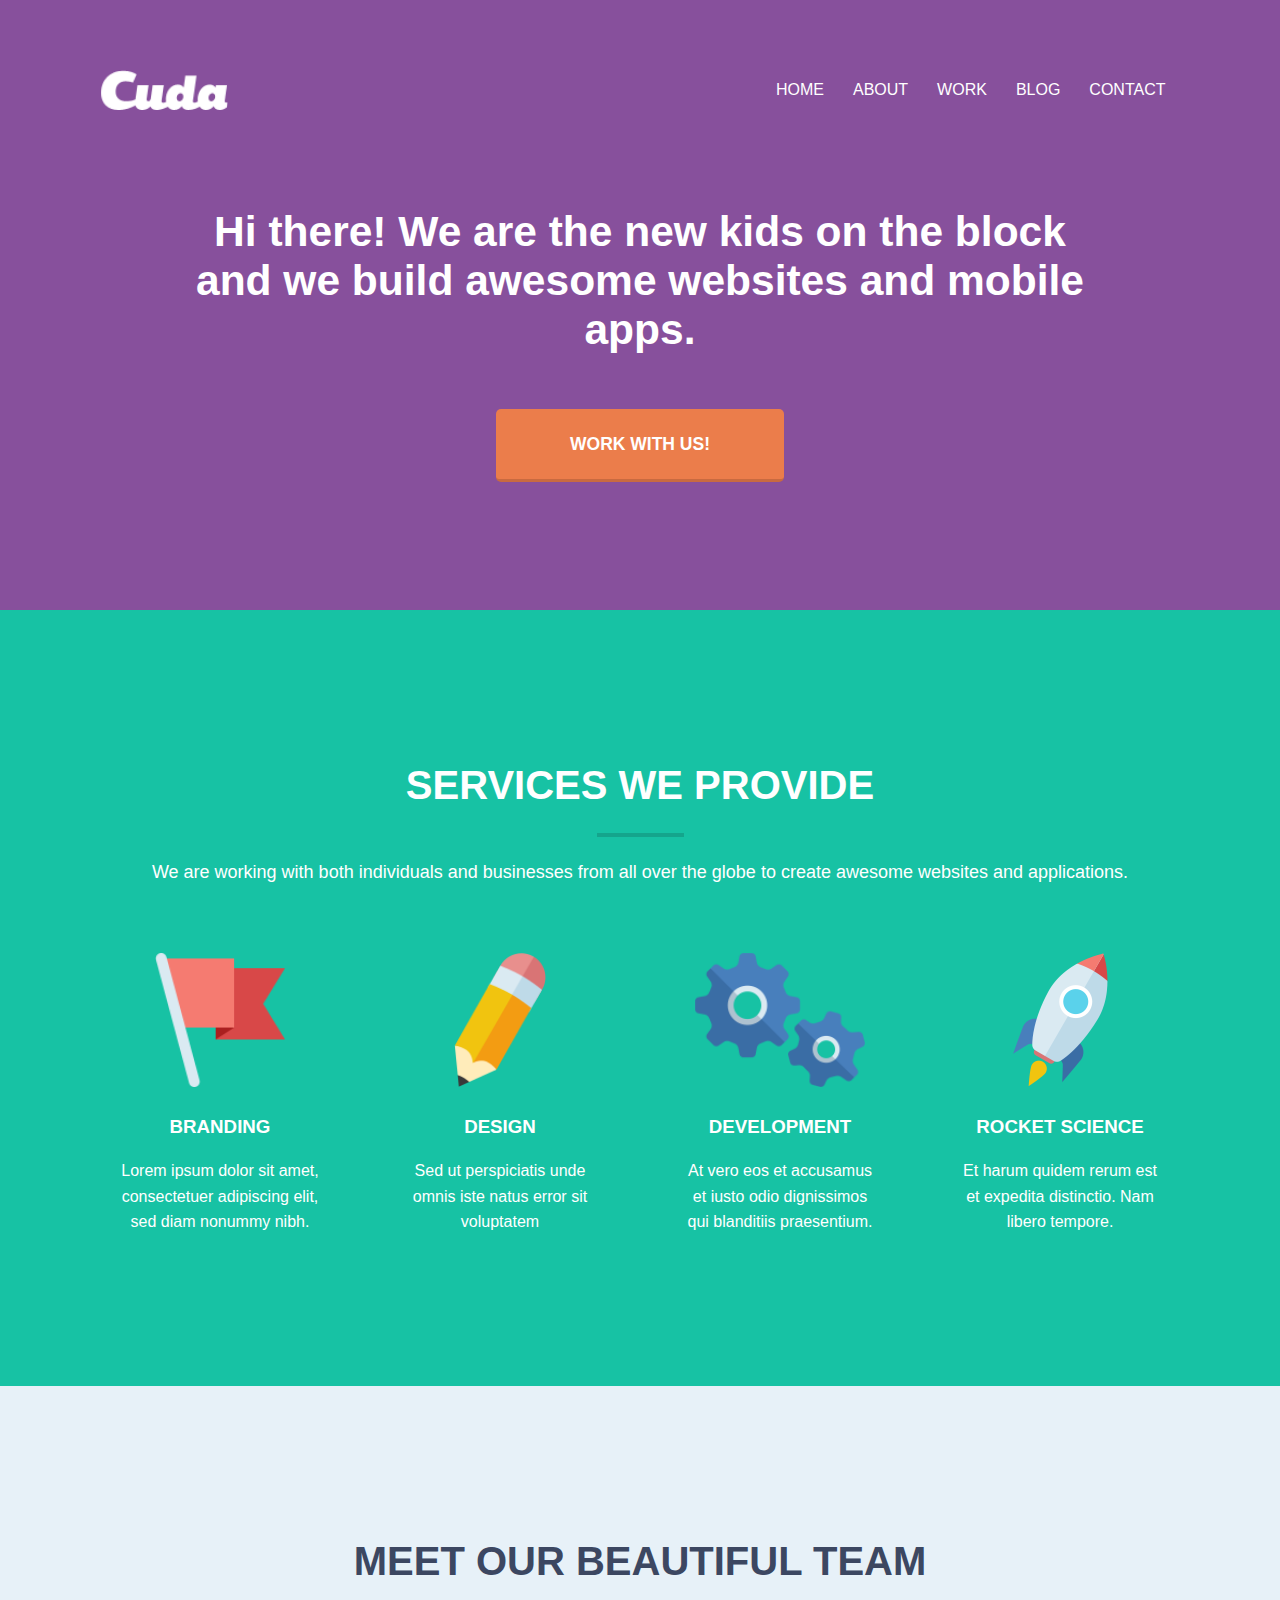
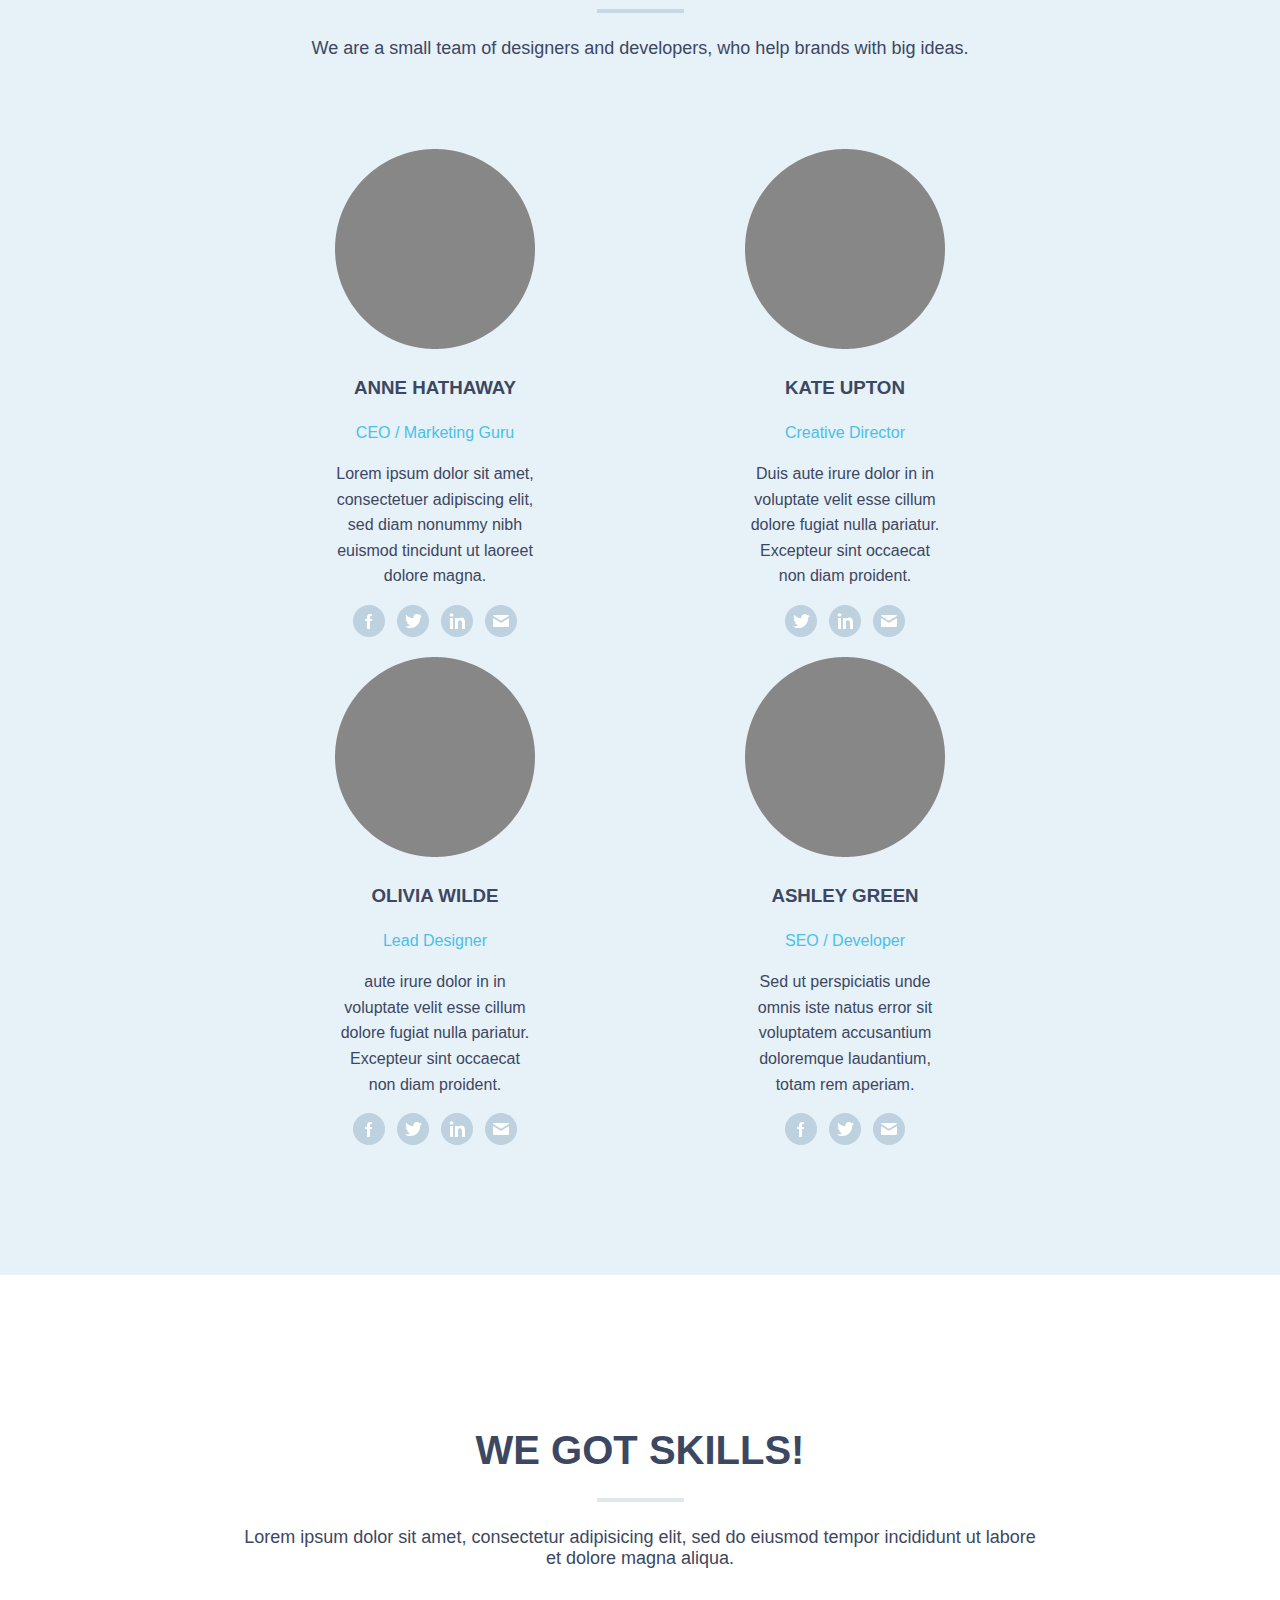
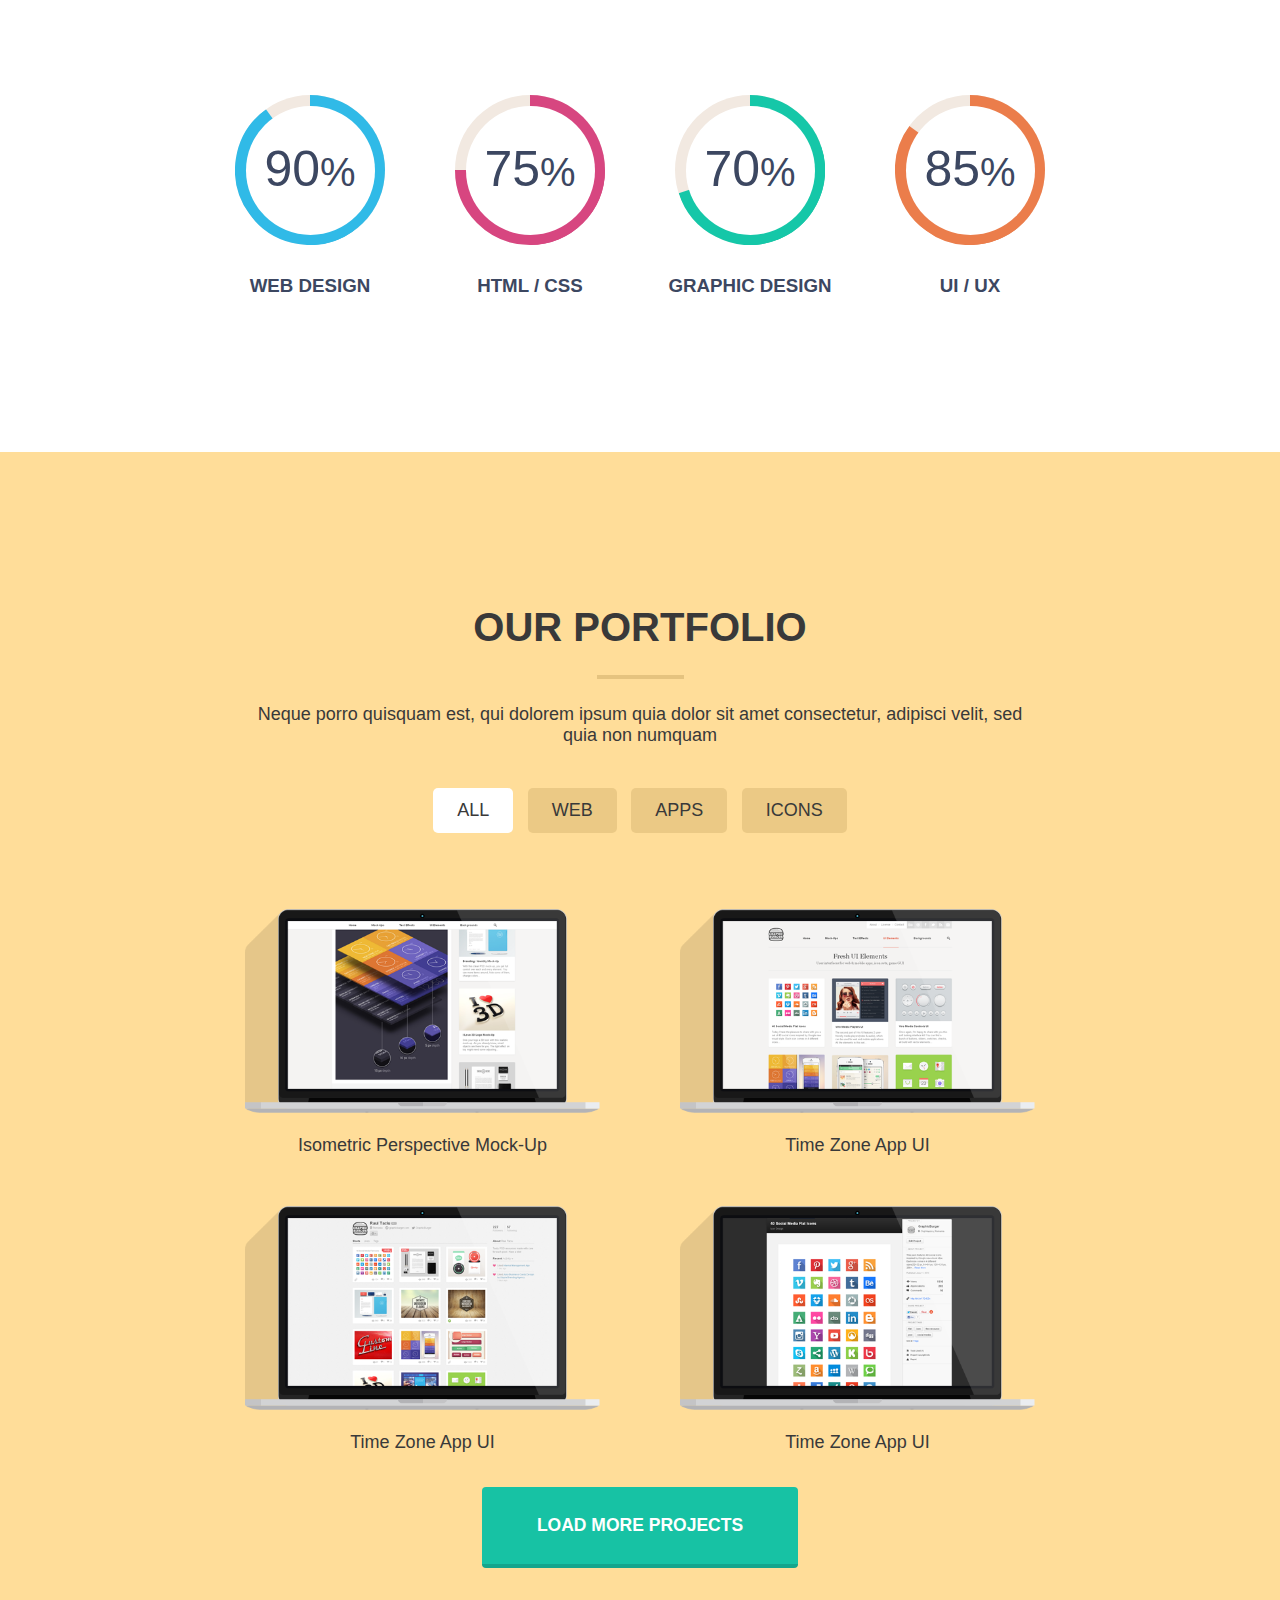
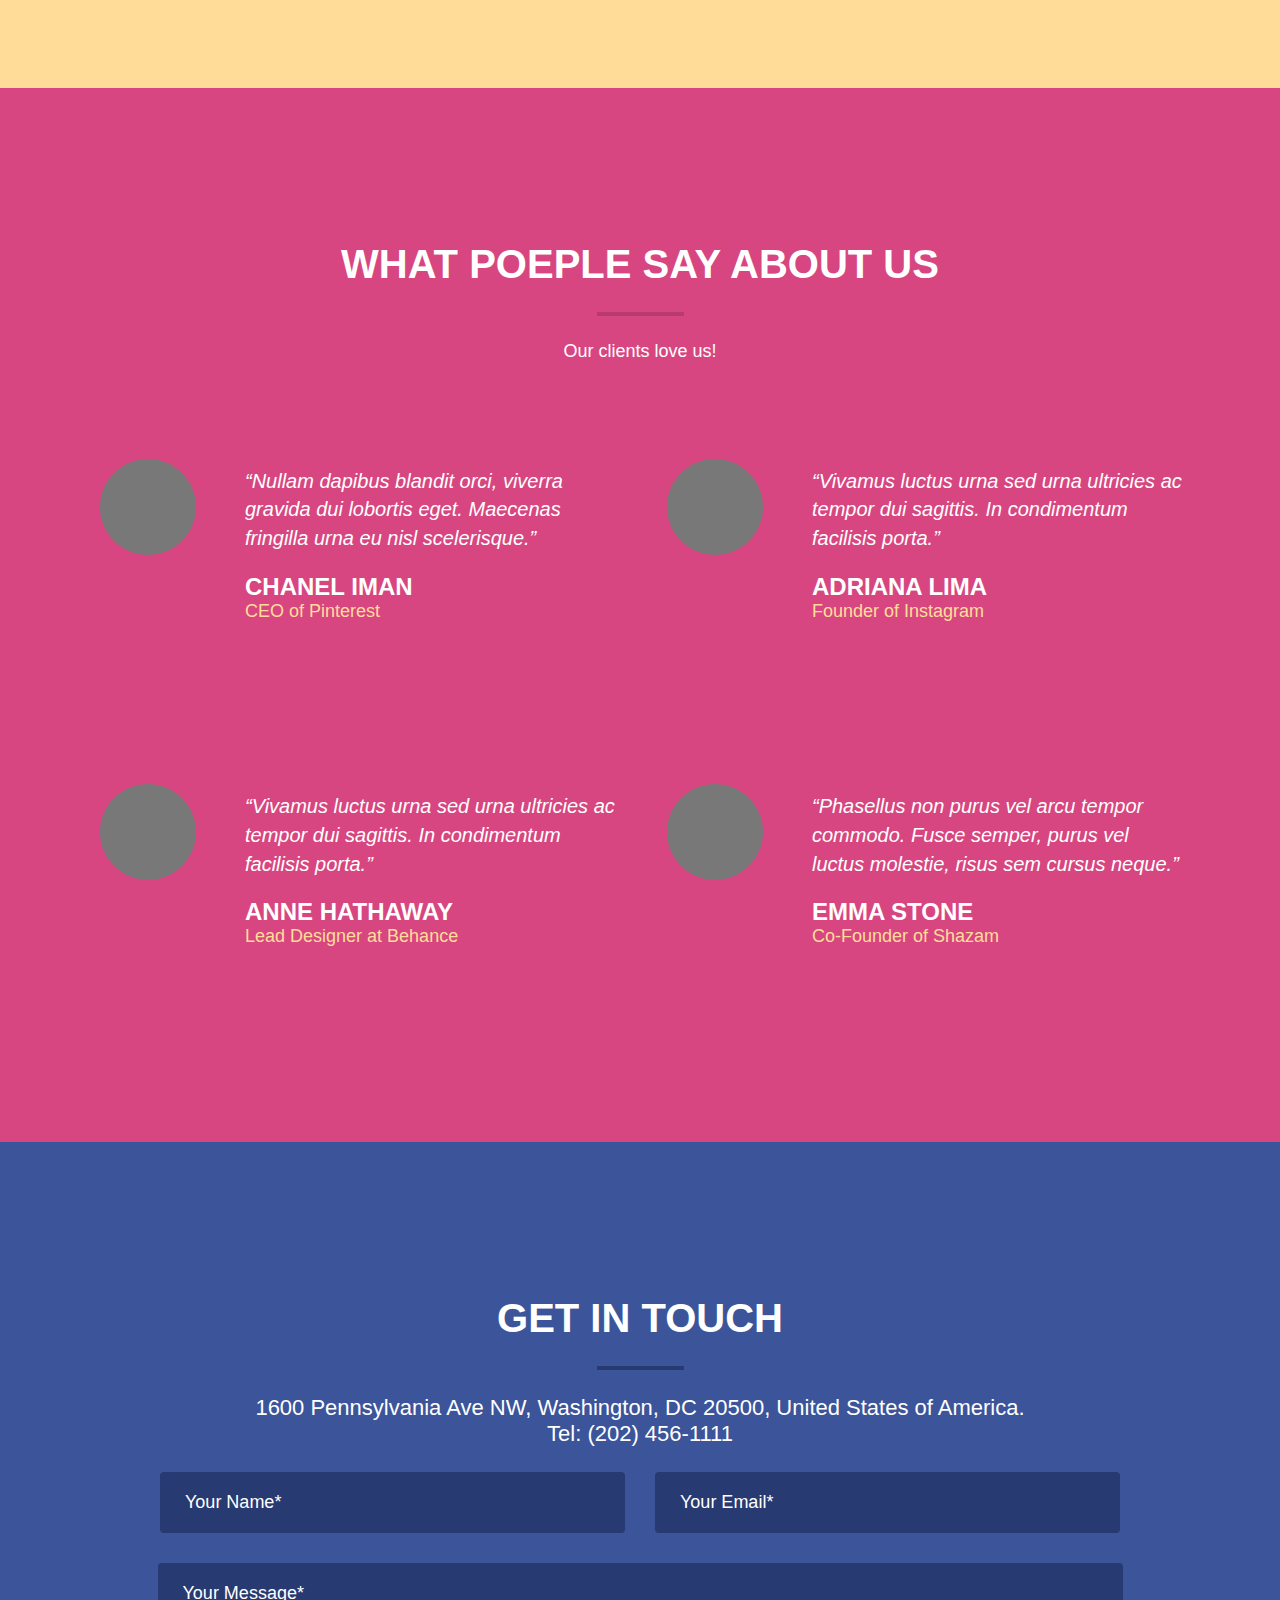
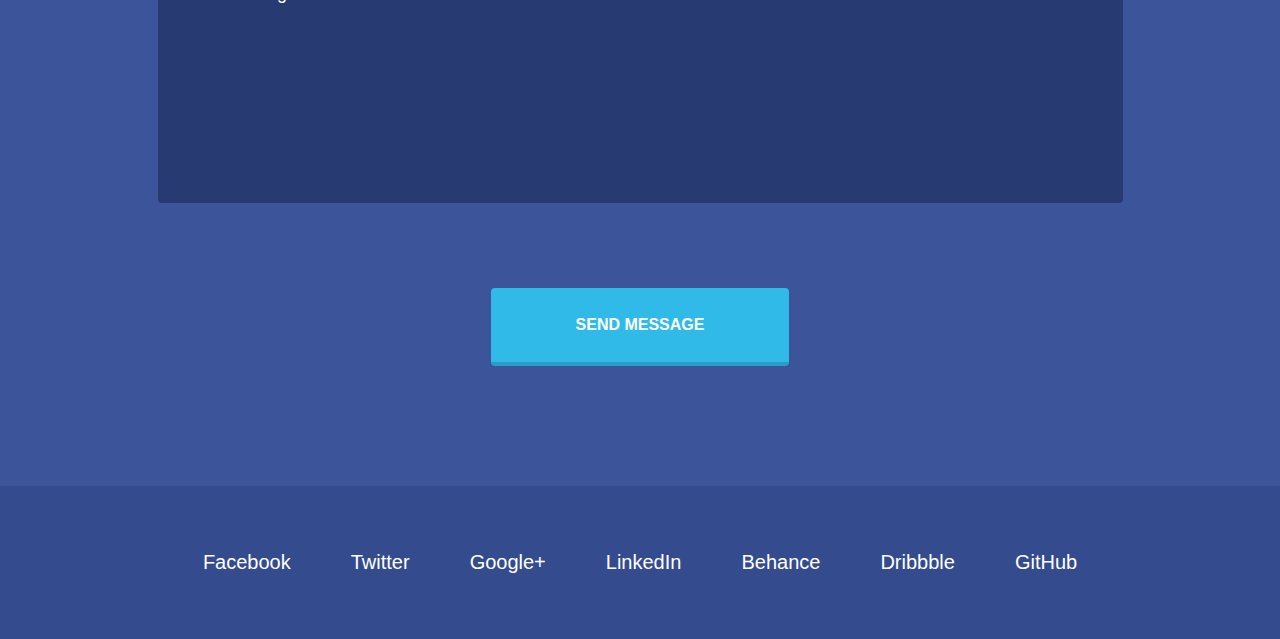
<file: index.html>
<!DOCTYPE html>
<html lang="en">
    <head>
        <meta charset="UTF-8" />
        <meta name="viewport" content="width=device-width, initial-scale=1.0" />
        <meta http-equiv="X-UA-Compatible" content="ie=edge" />
        <link rel="stylesheet" href="css/burger.css" type="text/css" />
        <link rel="stylesheet" href="css/main.css" type="text/css" />
        <link rel="stylesheet" href="css/pie.css" type="text/css" />
        <title>Document</title>
    </head>
    <body>
        <header class="header">
            <img class="header__logo" src="./img/logo@1X.png" />
            <nav class="header__nav">
                <ul class="header__main-menu main-menu">
                    <li><a class="main-menu__item">HOME</a></li>
                    <li><a class="main-menu__item">ABOUT</a></li>
                    <li><a class="main-menu__item">WORK</a></li>
                    <li><a class="main-menu__item">BLOG</a></li>
                    <li><a class="main-menu__item">CONTACT</a></li>
                </ul>
            </nav>
            <nav role="navigation" class="header__burger-nav burger-nav">
                <div id="menuToggle">
                    <input type="checkbox" />
                    <span></span>
                    <span></span>
                    <span></span>
                </div>
                <div id="menu">
                    <ul>
                        <li class="burger-nav__menu-item">HOME</li>
                        <li class="burger-nav__menu-item">ABOUT</li>
                        <li class="burger-nav__menu-item">WORK</li>
                        <li class="burger-nav__menu-item">BLOG</li>
                        <li class="burger-nav__menu-item">CONTACT</li>
                    </ul>
                </div>
            </nav>
        </header>
        <section class="section-welcome">
            <h1 class="section-welcome__title">
                Hi there! We are the new kids on the block<br />
                and we build awesome websites and mobile apps.
            </h1>
            <button class="section-welcome__big-button big-button">
                WORK WITH US!
            </button>
        </section>
        <section class="section-services">
            <h2 class="section-services__title">
                SERVICES WE PROVIDE
            </h2>
            <p class="section-services__cooperation">
                We are working with both individuals and businesses from all
                over the globe to create awesome websites and applications.
            </p>
            <div class="section-services__image-container image-container">
                <figure class="image-container__item item">
                    <img
                        class="item__services-picture"
                        src="./img/flag_icon.png"
                    />
                    <figcaption class="item__caption caption">
                        <h3 class="caption__title">BRANDING</h3>
                        <p>
                            Lorem ipsum dolor sit amet, consectetuer adipiscing
                            elit, sed diam nonummy nibh.
                        </p>
                    </figcaption>
                </figure>
                <figure class="image-container__item item">
                    <img
                        class="item__services-picture"
                        src="img/crayon_icon.png"
                    />
                    <figcaption class="item__caption caption">
                        <h3 class="caption__title">DESIGN</h3>
                        <p>
                            Sed ut perspiciatis unde omnis iste natus error sit
                            voluptatem
                        </p>
                    </figcaption>
                </figure>
                <figure class="image-container__item item ">
                    <img
                        class="item__services-picture"
                        src="img/gears_icon.png"
                    />
                    <figcaption class="item__caption caption">
                        <h3 class="caption__title">DEVELOPMENT</h3>
                        <p>
                            At vero eos et accusamus et iusto odio dignissimos
                            qui blanditiis praesentium.
                        </p>
                    </figcaption>
                </figure>
                <figure class="image-container__item item ">
                    <img
                        class="item__services-picture"
                        src="img/rocket_icon.png"
                    />
                    <figcaption class="item__caption caption">
                        <h3 class="caption__title">ROCKET SCIENCE</h3>
                        <p>
                            Et harum quidem rerum est et expedita distinctio.
                            Nam libero tempore.
                        </p>
                    </figcaption>
                </figure>
            </div>
        </section>
        <section class="section-team">
            <h2 class="section-team__title">
                MEET OUR BEAUTIFUL TEAM
            </h2>
            <p class="section-team__about">
                We are a small team of designers and developers, who help brands
                with big ideas.
            </p>
            <div class="section-team__person-container person-container">
                <div class="person-container__person person">
                    <figure class="person__photo photo">
                        <img src="./img/Base@1X.png" />
                        <figcaption class="photo__caption">
                            <h3>ANNE HATHAWAY</h3>
                            <p class="person__profession">
                                CEO / Marketing Guru
                            </p>
                            <p>
                                Lorem ipsum dolor sit amet, consectetuer
                                adipiscing elit, sed diam nonummy nibh euismod
                                tincidunt ut laoreet dolore magna.
                            </p>
                        </figcaption>
                    </figure>
                    <div class="person__social-container social-container">
                        <div class="social-container__circle">
                            <img src="./img/Facebook Icon.svg" />
                        </div>
                        <div class="social-container__circle">
                            <div class="social-container__circle">
                                <img src="./img/Twitter.svg" />
                            </div>
                        </div>
                        <div class="social-container__circle">
                            <div class="social-container__circle">
                                <img src="./img/LinkedIn icon.svg" />
                            </div>
                        </div>
                        <div class="social-container__circle">
                            <div class="social-container__circle">
                                <img src="./img/Mail.svg" />
                            </div>
                        </div>
                    </div>
                </div>
                <div class="person-container__person person">
                    <figure class="person__photo photo">
                        <img src="./img/Base@1X.png" />
                        <figcaption class="photo__caption">
                            <h3>KATE UPTON</h3>
                            <p class="person__profession">
                                Creative Director
                            </p>
                            <p>
                                Duis aute irure dolor in in voluptate velit esse
                                cillum dolore fugiat nulla pariatur. Excepteur
                                sint occaecat non diam proident.
                            </p>
                        </figcaption>
                    </figure>
                    <div class="person__social-container social-container">
                        <div class="social-container__circle">
                            <div class="social-container__circle">
                                <img src="./img/Twitter.svg" />
                            </div>
                        </div>
                        <div class="social-container__circle">
                            <div class="social-container__circle">
                                <img src="./img/LinkedIn icon.svg" />
                            </div>
                        </div>
                        <div class="social-container__circle">
                            <div class="social-container__circle">
                                <img src="./img/Mail.svg" />
                            </div>
                        </div>
                    </div>
                </div>
                <div class="person-container__person person">
                    <figure class="person__photo photo">
                        <img src="./img/Base@1X.png" />
                        <figcaption class="photo__caption">
                            <h3>OLIVIA WILDE</h3>
                            <p class="person__profession">
                                Lead Designer
                            </p>
                            <p>
                                aute irure dolor in in voluptate velit esse
                                cillum dolore fugiat nulla pariatur. Excepteur
                                sint occaecat non diam proident.
                            </p>
                        </figcaption>
                    </figure>
                    <div class="person__social-container social-container">
                        <div class="social-container__circle">
                            <img src="./img/Facebook Icon.svg" />
                        </div>
                        <div class="social-container__circle">
                            <div class="social-container__circle">
                                <img src="./img/Twitter.svg" />
                            </div>
                        </div>
                        <div class="social-container__circle">
                            <div class="social-container__circle">
                                <img src="./img/LinkedIn icon.svg" />
                            </div>
                        </div>
                        <div class="social-container__circle">
                            <div class="social-container__circle">
                                <img src="./img/Mail.svg" />
                            </div>
                        </div>
                    </div>
                </div>
                <div class="person-container__person person">
                    <figure class="person__photo photo">
                        <img src="./img/Base@1X.png" />
                        <figcaption class="photo__caption">
                            <h3>ASHLEY GREEN</h3>
                            <p class="person__profession">
                                SEO / Developer
                            </p>
                            <p>
                                Sed ut perspiciatis unde omnis iste natus error
                                sit voluptatem accusantium doloremque
                                laudantium, totam rem aperiam.
                            </p>
                        </figcaption>
                    </figure>
                    <div class="person__social-container social-container">
                        <div class="social-container__circle">
                            <img src="./img/Facebook Icon.svg" />
                        </div>

                        <div class="social-container__circle">
                            <img src="./img/Twitter.svg" />
                        </div>

                        <div class="social-container__circle">
                            <img src="./img/Mail.svg" />
                        </div>
                    </div>
                </div>
            </div>
        </section>
        <section class="section-skill">
            <h2 class="section-skill__title">WE GOT SKILLS!</h2>
            <p class="section-skill__text">
                Lorem ipsum dolor sit amet, consectetur adipisicing elit, sed do
                eiusmod tempor incididunt ut labore et dolore magna aliqua.
            </p>
            <div class="section-skill__skill-container">
                <figure class="skill-container__circle">
                    <div class="progress-circle over50 p90">
                        <span>90<small>%</small></span>
                        <div class="left-half-clipper">
                            <div class="first50-bar"></div>
                            <div class="value-bar"></div>
                        </div>
                    </div>
                    <figcaption class="progress-caption">
                        <h3>WEB DESIGN</h3>
                    </figcaption>
                </figure>
                <figure class="skill-container__circle">
                    <div class="progress-circle over50 p75">
                        <span>75<small>%</small></span>
                        <div class="left-half-clipper">
                            <div class="first50-bar-pink"></div>
                            <div class="value-bar-pink"></div>
                        </div>
                    </div>
                    <figcaption class="progress-caption">
                        <h3>HTML / CSS</h3>
                    </figcaption>
                </figure>
                <figure class="skill-container__circle">
                    <div class="progress-circle over50 p70">
                        <span>70<small>%</small></span>
                        <div class="left-half-clipper">
                            <div class="first50-bar-green"></div>
                            <div class="value-bar-green"></div>
                        </div>
                    </div>
                    <figcaption class="progress-caption">
                        <h3>GRAPHIC DESIGN</h3>
                    </figcaption>
                </figure>
                <figure class="skill-container__circle">
                    <div class="progress-circle over50 p85">
                        <span>85<small>%</small></span>
                        <div class="left-half-clipper">
                            <div class="first50-bar-orange"></div>
                            <div class="value-bar-orange"></div>
                        </div>
                    </div>
                    <figcaption class="progress-caption">
                        <h3>UI / UX</h3>
                    </figcaption>
                </figure>
            </div>
        </section>
        <section class="section-portfolio">
            <h2 class="section-portfolio__title">OUR PORTFOLIO</h2>
            <p class="section-portfolio__text">
                Neque porro quisquam est, qui dolorem ipsum quia dolor sit amet
                consectetur, adipisci velit, sed quia non numquam
            </p>
            <div class="section-portfolio-button-container button-container">
                <button class="button-container__button">ALL</button>
                <button class="button-container__button">WEB</button>
                <button class="button-container__button">APPS</button>
                <button class="button-container__button">ICONS</button>
            </div>
            <div class="section-portfolio__laptop-container laptop-container">
                <figure class="laptop-container__laptop laptop">
                    <img class="laptop__img" src="./img/1@1X.png" />
                    <figcaption class="laptop__caption">
                        <p>Isometric Perspective Mock-Up</p>
                    </figcaption>
                </figure>
                <figure class="laptop-container__laptop laptop">
                    <img class="laptop__img" src="./img/2@1X.png" />
                    <figcaption class="laptop__caption">
                        <p>Time Zone App UI</p>
                    </figcaption>
                </figure>
                <figure class="laptop-container__laptop laptop">
                    <img class="laptop__img" src="./img/3@1X.png" />
                    <figcaption class="laptop__caption">
                        <p>Time Zone App UI</p>
                    </figcaption>
                </figure>
                <figure class="laptop-container__laptop laptop">
                    <img class="laptop__img" src="./img/4@1X.png" />
                    <figcaption class="laptop__caption">
                        <p>Time Zone App UI</p>
                    </figcaption>
                </figure>
            </div>
            <button class="section-portfolio__button">
                LOAD MORE PROJECTS
            </button>
        </section>
        <section class="section-reviews">
            <h2 class="section-reviews__title">WHAT POEPLE SAY ABOUT US</h2>
            <p class="section-reviews__text">Our clients love us!</p>
            <div class="section-reviews__reviews-container reviews-container">
                <div class="reviews-container__review review">
                    <div class="review__img">
                        <img src="./img/Base.svg" />
                    </div>
                    <div class="review__text-container text-container">
                        <p class="text-container__text">
                            “Nullam dapibus blandit orci, viverra gravida dui
                            lobortis eget. Maecenas fringilla urna eu nisl
                            scelerisque.”
                        </p>
                        <div class="text-container__name">CHANEL IMAN</div>
                        <div class="text-container__profession">
                            CEO of Pinterest
                        </div>
                    </div>
                </div>
                <div class="reviews-container__review review">
                    <div class="review__img">
                        <img src="./img/Base.svg" />
                    </div>
                    <div class="review__text-container text-container">
                        <p class="text-container__text">
                            “Vivamus luctus urna sed urna ultricies ac tempor
                            dui sagittis. In condimentum facilisis porta.”
                        </p>
                        <div class="text-container__name">ADRIANA LIMA</div>
                        <div class="text-container__profession">
                            Founder of Instagram
                        </div>
                    </div>
                </div>
                <div class="reviews-container__review review">
                    <div class="review__img">
                        <img src="./img/Base.svg" />
                    </div>
                    <div class="review__text-container text-container">
                        <p class="text-container__text">
                            “Vivamus luctus urna sed urna ultricies ac tempor
                            dui sagittis. In condimentum facilisis porta.”
                        </p>
                        <div class="text-container__name">ANNE HATHAWAY</div>
                        <div class="text-container__profession">
                            Lead Designer at Behance
                        </div>
                    </div>
                </div>
                <div class="reviews-container__review review">
                    <div class="review__img">
                        <img src="./img/Base.svg" />
                    </div>
                    <div class="review__text-container text-container">
                        <p class="text-container__text">
                            “Phasellus non purus vel arcu tempor commodo. Fusce
                            semper, purus vel luctus molestie, risus sem cursus
                            neque.”
                        </p>
                        <div class="text-container__name">EMMA STONE</div>
                        <div class="text-container__profession">
                            Co-Founder of Shazam
                        </div>
                    </div>
                </div>
            </div>
        </section>
        <section class="section-form">
            <h2 class="section-form__title">GET IN TOUCH</h2>
            <p class="section-form__text">
                1600 Pennsylvania Ave NW, Washington, DC 20500, United States of
                America. Tel: (202) 456-1111
            </p>
            <form class="section-form__form form">
                <div class="form__info info">
                    <input placeholder="Your Name*" class="info__name" />
                    <input placeholder="Your Email*" class="info__email" />
                </div>
                <textarea
                    placeholder="Your Message*"
                    class="form__massage"
                ></textarea>
                <button class="form__button">SEND MESSAGE</button>
            </form>
        </section>
        <footer class="footer">
            <ul class="footer__footer-menu footer-menu">
                <li><a class="footer-menu__item">Facebook</a></li>
                <li><a class="footer-menu__item">Twitter</a></li>
                <li><a class="footer-menu__item">Google+</a></li>
                <li><a class="footer-menu__item">LinkedIn</a></li>
                <li><a class="footer-menu__item">Behance</a></li>
                <li><a class="footer-menu__item">Dribbble</a></li>
                <li><a class="footer-menu__item">GitHub</a></li>
            </ul>
        </footer>
        <script type="text/javascript" src="js/main.js"></script>
    </body>
</html>
</file>
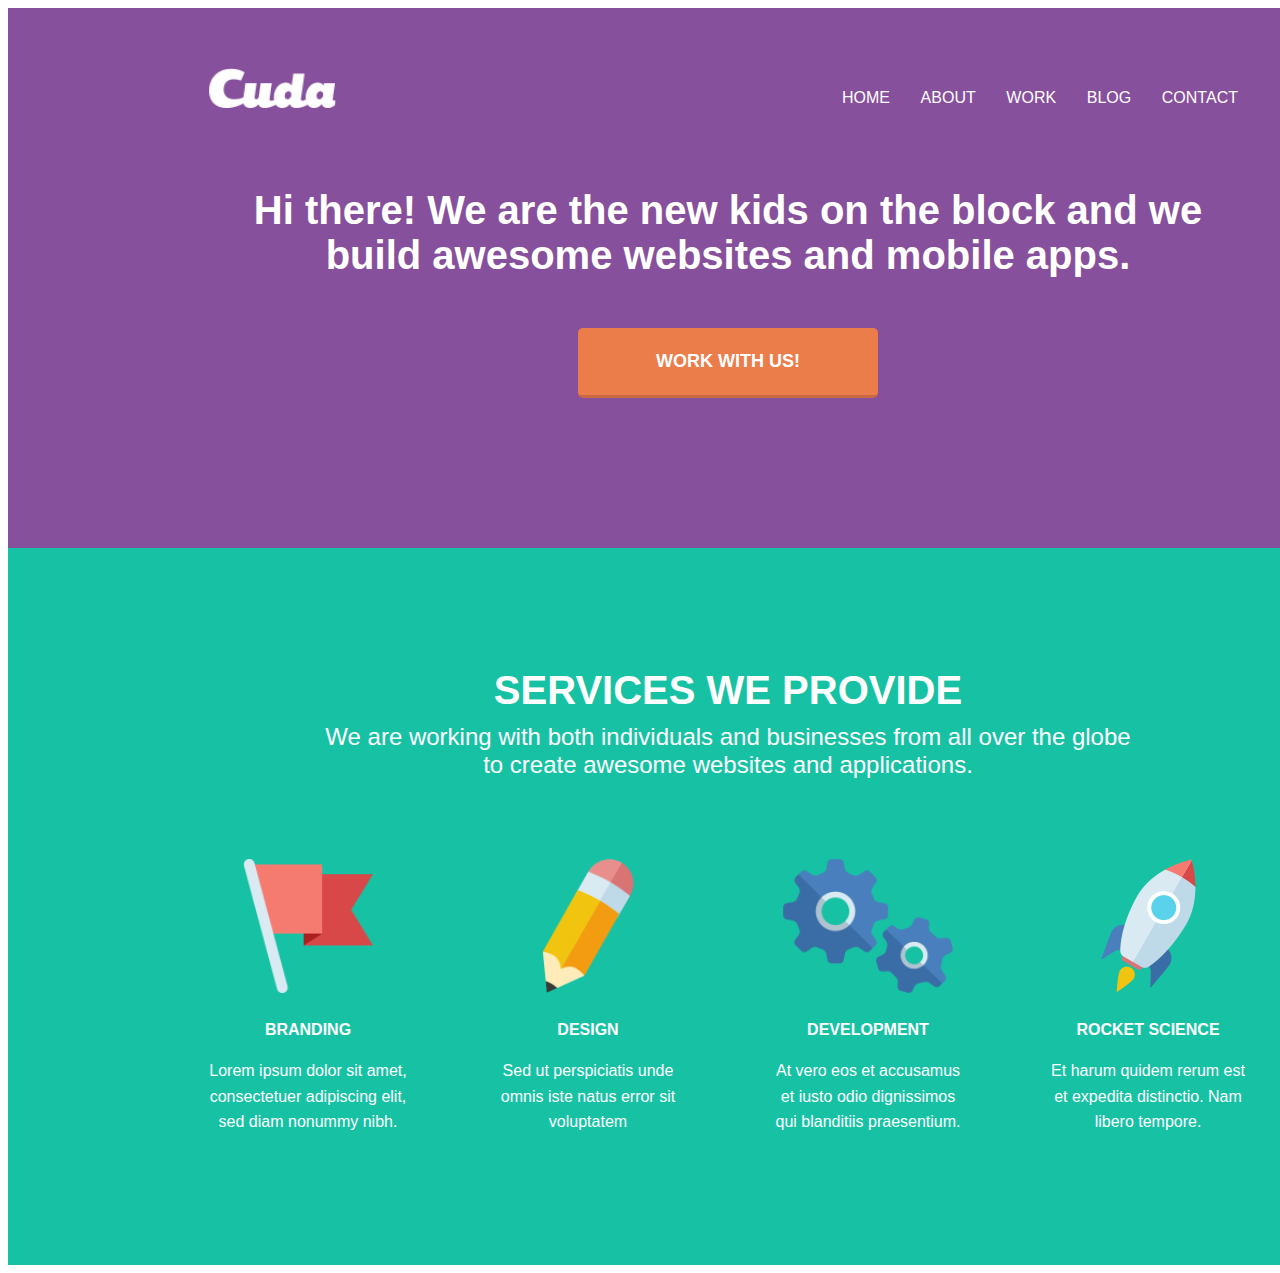
<file: cuda.html>
<!DOCTYPE html>
<html lang="en">
<head>
    <meta charset="UTF-8">
    <meta name="viewport" content="width=device-width, initial-scale=1.0">
    <meta http-equiv="X-UA-Compatible" content="ie=edge">
    <link rel="stylesheet" href="cuda.css" type="text/css"/>
    <title>Document</title>
</head>
<body>
    <div class="container">
        <header class="header">
            <img class="header__logo" src="./pictures/logo@1X.png">
            <ul class="header__main-menu menu">
                <li class="main-menu__item">HOME</li>
                <li class="main-menu__item">ABOUT</li>
                <li class="main-menu__item">WORK</li>
                <li class="main-menu__item">BLOG</li>
                <li class="main-menu__item">CONTACT</li>
            </ul>
        </header>
        <div class="section-welcome">
            <div class="section-welcome__title">
                Hi there! We are the new kids on the block 
                and we build awesome websites and mobile apps.
            </div>
            <button class="section-welcome__big-button big-button">
                WORK WITH US!
            </button>
        </div>
        <div class="section-services">
            <div class="section-services__title">
                SERVICES WE PROVIDE
            </div>
            <p class="section-services__cooperation">
                We are working with both individuals and businesses from all over the globe 
                to create awesome websites and applications.
            </p>
            <div class="section-services__image-container image-container">
                <figure class="image-container__item item">
                    <img class="item__services-picture" src="./pictures/flag_icon.png">
                    <figcaption class="item__caption caption">
                        <p class="caption__title">BRANDING</p>
                        <span>
                            Lorem ipsum dolor sit amet, 
                            consectetuer adipiscing elit, sed diam nonummy nibh.
                        </span>
                    </figcaption>
                </figure>
                <figure class="image-container__item item">
                    <img class="item__services-picture" src="pictures/crayon_icon.png">
                    <figcaption class="item__caption caption">
                        <p class="caption__title">DESIGN</p>
                        <span>
                            Sed ut perspiciatis unde omnis iste natus error sit voluptatem
                        </span>
                    </figcaption>

                </figure>
                <figure class="image-container__item item ">
                        <img class="item__services-picture" src="pictures/gears_icon.png">
                        <figcaption class="item__caption caption">
                            <p class="caption__title">DEVELOPMENT</p>
                            <span>
                                At vero eos et accusamus et iusto odio dignissimos qui blanditiis praesentium.
                            </span>
                        </figcaption>
    
                </figure>
                <figure class="image-container__item item ">
                        <img class="item__services-picture" src="pictures/rocket_icon.png">
                        <figcaption class="item__caption caption">
                            <p class="caption__title">ROCKET SCIENCE</p>
                            <span>
                                Et harum quidem rerum est et expedita distinctio. Nam libero tempore.
                            </span>
                        </figcaption>
                </figure>
            </div>
        </div>
    </div>
</body>
</html>
</file>
<file: css/burger.css>
a:hover {
  color: tomato;
}

#menuToggle {
  display: block;
  position: relative;

  z-index: 1;

  -webkit-user-select: none;
  user-select: none;
}

#menuToggle input {
  display: block;
  width: 40px;
  height: 32px;
  position: absolute;
  opacity: 0;

  cursor: pointer;

  z-index: 2; /* and place it over the hamburger */

  -webkit-touch-callout: none;
}

/*
    * Just a quick hamburger
    */
#menuToggle span {
  display: block;
  width: 33px;
  height: 4px;
  margin-bottom: 5px;
  position: relative;

  background: #cdcdcd;
  border-radius: 3px;

  z-index: 1;

  transform-origin: 4px 0px;

  transition: transform 0.5s cubic-bezier(0.77, 0.2, 0.05, 1),
    background 0.5s cubic-bezier(0.77, 0.2, 0.05, 1), opacity 0.55s ease;
}

#menuToggle span:first-child {
  transform-origin: 0% 0%;
}

#menuToggle span:nth-last-child(2) {
  transform-origin: 0% 100%;
}

/* 
    * Transform all the slices of hamburger
    * into a crossmark.
    */
#menuToggle input:checked ~ span {
  opacity: 1;
  transform: rotate(45deg);
}

/*
    * But let's hide the middle one.
    */
#menuToggle input:checked ~ span:nth-last-child(2) {
  opacity: 0;
  transform: rotate(0deg);
}

/*
    * Ohyeah and the last one should go the other direction
    */
#menuToggle input:checked ~ span:nth-last-child(1) {
  transform: rotate(-45deg) translate(0, -1px);
}

/*
    * Make this absolute positioned
    * at the top left of the screen
    */
#menu {
  position: absolute;
  left: 0;
  top: 0;
  right: 0;
  bottom: 0;
  margin: -100px 0 0 0px;
  padding: 50px;
  padding-top: 200px;
  display: none;

  background: #9f65b5;
  list-style-type: none;
  -webkit-font-smoothing: antialiased;
  /* to stop flickering of text in safari */

  transform-origin: 0% 0%;
  transform: translate(100%, 0);

  transition: transform 0.5s cubic-bezier(0.77, 0.2, 0.05, 1);
}

#menu li {
  font-size: 22px;
}
</file>
<file: css/pie.css>
.progress-circle {
  font-size: 30px;
  margin: 30px;
  position: relative; /* so that children can be absolutely positioned */
  padding: 0;
  width: 5em;
  height: 5em;
  background-color: #f2e9e1;
  border-radius: 50%;
  line-height: 5em;

  display: flex;
  align-items: center;
  justify-content: center;
}

.progress-circle:after {
  border: none;
  position: absolute;
  top: 0.35em;
  left: 0.35em;
  text-align: center;
  display: block;
  border-radius: 50%;
  width: 4.3em;
  height: 4.3em;
  background-color: white;
  content: " ";
}
/* Text inside the control */
.progress-circle span {
  position: absolute;
  line-height: 5em;
  width: 5em;
  text-align: center;
  display: block;
  color: #3c4761;
  z-index: 2;
  font-size: 50px;
  font-weight: 300;
}
.left-half-clipper {
  /* a round circle */
  border-radius: 50%;
  width: 5em;
  height: 5em;
  position: absolute; /* needed for clipping */
  clip: rect(0, 5em, 5em, 2.5em); /* clips the whole left half*/
}
/* when p>50, don't clip left half*/
.progress-circle.over50 .left-half-clipper {
  clip: rect(auto, auto, auto, auto);
}
.value-bar {
  /*This is an overlayed square, that is made round with the border radius,
    then it is cut to display only the left half, then rotated clockwise
    to escape the outer clipping path.*/
  position: absolute; /*needed for clipping*/
  clip: rect(0, 2.5em, 5em, 0);
  width: 5em;
  height: 5em;
  border-radius: 50%;
  border: 0.45em solid #30bae7; /*The border is 0.35 but making it larger removes visual artifacts */
  /*background-color: #4D642D;*/ /* for debug */
  box-sizing: border-box;
}

.value-bar-pink {
  /*This is an overlayed square, that is made round with the border radius,
    then it is cut to display only the left half, then rotated clockwise
    to escape the outer clipping path.*/
  position: absolute; /*needed for clipping*/
  clip: rect(0, 2.5em, 5em, 0);
  width: 5em;
  height: 5em;
  border-radius: 50%;
  border: 0.45em solid #d74680; /*The border is 0.35 but making it larger removes visual artifacts */
  /*background-color: #4D642D;*/ /* for debug */
  box-sizing: border-box;
}

.value-bar-orange {
  /*This is an overlayed square, that is made round with the border radius,
    then it is cut to display only the left half, then rotated clockwise
    to escape the outer clipping path.*/
  position: absolute; /*needed for clipping*/
  clip: rect(0, 2.5em, 5em, 0);
  width: 5em;
  height: 5em;
  border-radius: 50%;
  border: 0.45em solid #eb7d4b; /*The border is 0.35 but making it larger removes visual artifacts */
  /*background-color: #4D642D;*/ /* for debug */
  box-sizing: border-box;
}

.value-bar-green {
  /*This is an overlayed square, that is made round with the border radius,
    then it is cut to display only the left half, then rotated clockwise
    to escape the outer clipping path.*/
  position: absolute; /*needed for clipping*/
  clip: rect(0, 2.5em, 5em, 0);
  width: 5em;
  height: 5em;
  border-radius: 50%;
  border: 0.45em solid #15c7a8; /*The border is 0.35 but making it larger removes visual artifacts */
  /*background-color: #4D642D;*/ /* for debug */
  box-sizing: border-box;
}

/* Progress bar filling the whole right half for values above 50% */
.progress-circle.over50 .first50-bar {
  /*Progress bar for the first 50%, filling the whole right half*/
  position: absolute; /*needed for clipping*/
  clip: rect(0, 5em, 5em, 2.5em);
  background-color: #30bae7;
  border-radius: 50%;
  width: 5em;
  height: 5em;
}

.progress-circle.over50 .first50-bar-pink {
  /*Progress bar for the first 50%, filling the whole right half*/
  position: absolute; /*needed for clipping*/
  clip: rect(0, 5em, 5em, 2.5em);
  background-color: #d74680;
  border-radius: 50%;
  width: 5em;
  height: 5em;
}

.progress-circle.over50 .first50-bar-green {
  /*Progress bar for the first 50%, filling the whole right half*/
  position: absolute; /*needed for clipping*/
  clip: rect(0, 5em, 5em, 2.5em);
  background-color: #15c7a8;
  border-radius: 50%;
  width: 5em;
  height: 5em;
}

.progress-circle.over50 .first50-bar-orange {
  /*Progress bar for the first 50%, filling the whole right half*/
  position: absolute; /*needed for clipping*/
  clip: rect(0, 5em, 5em, 2.5em);
  background-color: #eb7d4b;
  border-radius: 50%;
  width: 5em;
  height: 5em;
}

.progress-circle:not(.over50) .first50-bar {
  display: none;
}

/* Progress bar rotation position */
.progress-circle.p0 .value-bar {
  display: none;
}
.progress-circle.p1 .value-bar {
  transform: rotate(4deg);
}
.progress-circle.p2 .value-bar {
  transform: rotate(7deg);
}
.progress-circle.p3 .value-bar {
  transform: rotate(11deg);
}
.progress-circle.p4 .value-bar {
  transform: rotate(14deg);
}
.progress-circle.p5 .value-bar {
  transform: rotate(18deg);
}
.progress-circle.p6 .value-bar {
  transform: rotate(22deg);
}
.progress-circle.p7 .value-bar {
  transform: rotate(25deg);
}
.progress-circle.p8 .value-bar {
  transform: rotate(29deg);
}
.progress-circle.p9 .value-bar {
  transform: rotate(32deg);
}
.progress-circle.p10 .value-bar {
  transform: rotate(36deg);
}
.progress-circle.p11 .value-bar {
  transform: rotate(40deg);
}
.progress-circle.p12 .value-bar {
  transform: rotate(43deg);
}
.progress-circle.p13 .value-bar {
  transform: rotate(47deg);
}
.progress-circle.p14 .value-bar {
  transform: rotate(50deg);
}
.progress-circle.p15 .value-bar {
  transform: rotate(54deg);
}
.progress-circle.p16 .value-bar {
  transform: rotate(58deg);
}
.progress-circle.p17 .value-bar {
  transform: rotate(61deg);
}
.progress-circle.p18 .value-bar {
  transform: rotate(65deg);
}
.progress-circle.p19 .value-bar {
  transform: rotate(68deg);
}
.progress-circle.p20 .value-bar {
  transform: rotate(72deg);
}
.progress-circle.p21 .value-bar {
  transform: rotate(76deg);
}
.progress-circle.p22 .value-bar {
  transform: rotate(79deg);
}
.progress-circle.p23 .value-bar {
  transform: rotate(83deg);
}
.progress-circle.p24 .value-bar {
  transform: rotate(86deg);
}
.progress-circle.p25 .value-bar {
  transform: rotate(90deg);
}
.progress-circle.p26 .value-bar {
  transform: rotate(94deg);
}
.progress-circle.p27 .value-bar {
  transform: rotate(97deg);
}
.progress-circle.p28 .value-bar {
  transform: rotate(101deg);
}
.progress-circle.p29 .value-bar {
  transform: rotate(104deg);
}
.progress-circle.p30 .value-bar {
  transform: rotate(108deg);
}
.progress-circle.p31 .value-bar {
  transform: rotate(112deg);
}
.progress-circle.p32 .value-bar {
  transform: rotate(115deg);
}
.progress-circle.p33 .value-bar {
  transform: rotate(119deg);
}
.progress-circle.p34 .value-bar {
  transform: rotate(122deg);
}
.progress-circle.p35 .value-bar {
  transform: rotate(126deg);
}
.progress-circle.p36 .value-bar {
  transform: rotate(130deg);
}
.progress-circle.p37 .value-bar {
  transform: rotate(133deg);
}
.progress-circle.p38 .value-bar {
  transform: rotate(137deg);
}
.progress-circle.p39 .value-bar {
  transform: rotate(140deg);
}
.progress-circle.p40 .value-bar {
  transform: rotate(144deg);
}
.progress-circle.p41 .value-bar {
  transform: rotate(148deg);
}
.progress-circle.p42 .value-bar {
  transform: rotate(151deg);
}
.progress-circle.p43 .value-bar {
  transform: rotate(155deg);
}
.progress-circle.p44 .value-bar {
  transform: rotate(158deg);
}
.progress-circle.p45 .value-bar {
  transform: rotate(162deg);
}
.progress-circle.p46 .value-bar {
  transform: rotate(166deg);
}
.progress-circle.p47 .value-bar {
  transform: rotate(169deg);
}
.progress-circle.p48 .value-bar {
  transform: rotate(173deg);
}
.progress-circle.p49 .value-bar {
  transform: rotate(176deg);
}
.progress-circle.p50 .value-bar {
  transform: rotate(180deg);
}
.progress-circle.p51 .value-bar {
  transform: rotate(184deg);
}
.progress-circle.p52 .value-bar {
  transform: rotate(187deg);
}
.progress-circle.p53 .value-bar {
  transform: rotate(191deg);
}
.progress-circle.p54 .value-bar {
  transform: rotate(194deg);
}
.progress-circle.p55 .value-bar {
  transform: rotate(198deg);
}
.progress-circle.p56 .value-bar {
  transform: rotate(202deg);
}
.progress-circle.p57 .value-bar {
  transform: rotate(205deg);
}
.progress-circle.p58 .value-bar {
  transform: rotate(209deg);
}
.progress-circle.p59 .value-bar {
  transform: rotate(212deg);
}
.progress-circle.p60 .value-bar {
  transform: rotate(216deg);
}
.progress-circle.p61 .value-bar {
  transform: rotate(220deg);
}
.progress-circle.p62 .value-bar {
  transform: rotate(223deg);
}
.progress-circle.p63 .value-bar {
  transform: rotate(227deg);
}
.progress-circle.p64 .value-bar {
  transform: rotate(230deg);
}
.progress-circle.p65 .value-bar {
  transform: rotate(234deg);
}
.progress-circle.p66 .value-bar {
  transform: rotate(238deg);
}
.progress-circle.p67 .value-bar {
  transform: rotate(241deg);
}
.progress-circle.p68 .value-bar {
  transform: rotate(245deg);
}
.progress-circle.p69 .value-bar {
  transform: rotate(248deg);
}
.progress-circle.p70 .value-bar {
  transform: rotate(252deg);
}

.progress-circle.p71 .value-bar {
  transform: rotate(256deg);
}
.progress-circle.p72 .value-bar {
  transform: rotate(259deg);
}
.progress-circle.p73 .value-bar {
  transform: rotate(263deg);
}
.progress-circle.p74 .value-bar {
  transform: rotate(266deg);
}
.progress-circle.p75 .value-bar {
  transform: rotate(270deg);
}

.progress-circle.p76 .value-bar {
  transform: rotate(274deg);
}
.progress-circle.p77 .value-bar {
  transform: rotate(277deg);
}
.progress-circle.p78 .value-bar {
  transform: rotate(281deg);
}
.progress-circle.p79 .value-bar {
  transform: rotate(284deg);
}
.progress-circle.p80 .value-bar {
  transform: rotate(288deg);
}
.progress-circle.p81 .value-bar {
  transform: rotate(292deg);
}
.progress-circle.p82 .value-bar {
  transform: rotate(295deg);
}
.progress-circle.p83 .value-bar {
  transform: rotate(299deg);
}
.progress-circle.p84 .value-bar {
  transform: rotate(302deg);
}
.progress-circle.p85 .value-bar {
  transform: rotate(306deg);
}
.progress-circle.p86 .value-bar {
  transform: rotate(310deg);
}
.progress-circle.p87 .value-bar {
  transform: rotate(313deg);
}
.progress-circle.p88 .value-bar {
  transform: rotate(317deg);
}
.progress-circle.p89 .value-bar {
  transform: rotate(320deg);
}
.progress-circle.p90 .value-bar {
  transform: rotate(324deg);
}
.progress-circle.p91 .value-bar {
  transform: rotate(328deg);
}
.progress-circle.p92 .value-bar {
  transform: rotate(331deg);
}
.progress-circle.p93 .value-bar {
  transform: rotate(335deg);
}
.progress-circle.p94 .value-bar {
  transform: rotate(338deg);
}
.progress-circle.p95 .value-bar {
  transform: rotate(342deg);
}
.progress-circle.p96 .value-bar {
  transform: rotate(346deg);
}
.progress-circle.p97 .value-bar {
  transform: rotate(349deg);
}
.progress-circle.p98 .value-bar {
  transform: rotate(353deg);
}
.progress-circle.p99 .value-bar {
  transform: rotate(356deg);
}
.progress-circle.p100 .value-bar {
  transform: rotate(360deg);
}

.progress-circle.p0 .value-bar-green {
  display: none;
}
.progress-circle.p1 .value-bar-green {
  transform: rotate(4deg);
}
.progress-circle.p2 .value-bar-green {
  transform: rotate(7deg);
}
.progress-circle.p3 .value-bar-green {
  transform: rotate(11deg);
}
.progress-circle.p4 .value-bar-green {
  transform: rotate(14deg);
}
.progress-circle.p5 .value-bar-green {
  transform: rotate(18deg);
}
.progress-circle.p6 .value-bar-green {
  transform: rotate(22deg);
}
.progress-circle.p7 .value-bar-green {
  transform: rotate(25deg);
}
.progress-circle.p8 .value-bar-green {
  transform: rotate(29deg);
}
.progress-circle.p9 .value-bar-green {
  transform: rotate(32deg);
}
.progress-circle.p10 .value-bar-green {
  transform: rotate(36deg);
}
.progress-circle.p11 .value-bar-green {
  transform: rotate(40deg);
}
.progress-circle.p12 .value-bar-green {
  transform: rotate(43deg);
}
.progress-circle.p13 .value-bar-green {
  transform: rotate(47deg);
}
.progress-circle.p14 .value-bar-green {
  transform: rotate(50deg);
}
.progress-circle.p15 .value-bar-green {
  transform: rotate(54deg);
}
.progress-circle.p16 .value-bar-green {
  transform: rotate(58deg);
}
.progress-circle.p17 .value-bar-green {
  transform: rotate(61deg);
}
.progress-circle.p18 .value-bar-green {
  transform: rotate(65deg);
}
.progress-circle.p19 .value-bar-green {
  transform: rotate(68deg);
}
.progress-circle.p20 .value-bar-green {
  transform: rotate(72deg);
}
.progress-circle.p21 .value-bar-green {
  transform: rotate(76deg);
}
.progress-circle.p22 .value-bar-green {
  transform: rotate(79deg);
}
.progress-circle.p23 .value-bar-green {
  transform: rotate(83deg);
}
.progress-circle.p24 .value-bar-green {
  transform: rotate(86deg);
}
.progress-circle.p25 .value-bar-green {
  transform: rotate(90deg);
}
.progress-circle.p26 .value-bar-green {
  transform: rotate(94deg);
}
.progress-circle.p27 .value-bar-green {
  transform: rotate(97deg);
}
.progress-circle.p28 .value-bar-green {
  transform: rotate(101deg);
}
.progress-circle.p29 .value-bar-green {
  transform: rotate(104deg);
}
.progress-circle.p30 .value-bar-green {
  transform: rotate(108deg);
}
.progress-circle.p31 .value-bar-green {
  transform: rotate(112deg);
}
.progress-circle.p32 .value-bar-green {
  transform: rotate(115deg);
}
.progress-circle.p33 .value-bar-green {
  transform: rotate(119deg);
}
.progress-circle.p34 .value-bar-green {
  transform: rotate(122deg);
}
.progress-circle.p35 .value-bar-green {
  transform: rotate(126deg);
}
.progress-circle.p36 .value-bar-green {
  transform: rotate(130deg);
}
.progress-circle.p37 .value-bar-green {
  transform: rotate(133deg);
}
.progress-circle.p38 .value-bar-green {
  transform: rotate(137deg);
}
.progress-circle.p39 .value-bar-green {
  transform: rotate(140deg);
}
.progress-circle.p40 .value-bar-green {
  transform: rotate(144deg);
}
.progress-circle.p41 .value-bar-green {
  transform: rotate(148deg);
}
.progress-circle.p42 .value-bar-green {
  transform: rotate(151deg);
}
.progress-circle.p43 .value-bar-green {
  transform: rotate(155deg);
}
.progress-circle.p44 .value-bar-green {
  transform: rotate(158deg);
}
.progress-circle.p45 .value-bar-green {
  transform: rotate(162deg);
}
.progress-circle.p46 .value-bar-green {
  transform: rotate(166deg);
}
.progress-circle.p47 .value-bar-green {
  transform: rotate(169deg);
}
.progress-circle.p48 .value-bar-green {
  transform: rotate(173deg);
}
.progress-circle.p49 .value-bar-green {
  transform: rotate(176deg);
}
.progress-circle.p50 .value-bar-green {
  transform: rotate(180deg);
}
.progress-circle.p51 .value-bar-green {
  transform: rotate(184deg);
}
.progress-circle.p52 .value-bar-green {
  transform: rotate(187deg);
}
.progress-circle.p53 .value-bar-green {
  transform: rotate(191deg);
}
.progress-circle.p54 .value-bar-green {
  transform: rotate(194deg);
}
.progress-circle.p55 .value-bar-green {
  transform: rotate(198deg);
}
.progress-circle.p56 .value-bar-green {
  transform: rotate(202deg);
}
.progress-circle.p57 .value-bar-green {
  transform: rotate(205deg);
}
.progress-circle.p58 .value-bar-green {
  transform: rotate(209deg);
}
.progress-circle.p59 .value-bar-green {
  transform: rotate(212deg);
}
.progress-circle.p60 .value-bar-green {
  transform: rotate(216deg);
}
.progress-circle.p61 .value-bar-green {
  transform: rotate(220deg);
}
.progress-circle.p62 .value-bar-green {
  transform: rotate(223deg);
}
.progress-circle.p63 .value-bar-green {
  transform: rotate(227deg);
}
.progress-circle.p64 .value-bar-green {
  transform: rotate(230deg);
}
.progress-circle.p65 .value-bar-green {
  transform: rotate(234deg);
}
.progress-circle.p66 .value-bar-green {
  transform: rotate(238deg);
}
.progress-circle.p67 .value-bar-green {
  transform: rotate(241deg);
}
.progress-circle.p68 .value-bar-green {
  transform: rotate(245deg);
}
.progress-circle.p69 .value-bar-green {
  transform: rotate(248deg);
}
.progress-circle.p70 .value-bar-green {
  transform: rotate(252deg);
}

.progress-circle.p70 .value-bar-green-green {
  transform: rotate(252deg);
}
.progress-circle.p71 .value-bar-green {
  transform: rotate(256deg);
}
.progress-circle.p72 .value-bar-green {
  transform: rotate(259deg);
}
.progress-circle.p73 .value-bar-green {
  transform: rotate(263deg);
}
.progress-circle.p74 .value-bar-green {
  transform: rotate(266deg);
}
.progress-circle.p75 .value-bar-green {
  transform: rotate(270deg);
}

.progress-circle.p75 .value-bar-green-pink {
  transform: rotate(270deg);
}

.progress-circle.p76 .value-bar-green {
  transform: rotate(274deg);
}
.progress-circle.p77 .value-bar-green {
  transform: rotate(277deg);
}
.progress-circle.p78 .value-bar-green {
  transform: rotate(281deg);
}
.progress-circle.p79 .value-bar-green {
  transform: rotate(284deg);
}
.progress-circle.p80 .value-bar-green {
  transform: rotate(288deg);
}
.progress-circle.p81 .value-bar-green {
  transform: rotate(292deg);
}
.progress-circle.p82 .value-bar-green {
  transform: rotate(295deg);
}
.progress-circle.p83 .value-bar-green {
  transform: rotate(299deg);
}
.progress-circle.p84 .value-bar-green {
  transform: rotate(302deg);
}
.progress-circle.p85 .value-bar-green {
  transform: rotate(306deg);
}
.progress-circle.p86 .value-bar-green {
  transform: rotate(310deg);
}
.progress-circle.p87 .value-bar-green {
  transform: rotate(313deg);
}
.progress-circle.p88 .value-bar-green {
  transform: rotate(317deg);
}
.progress-circle.p89 .value-bar-green {
  transform: rotate(320deg);
}
.progress-circle.p90 .value-bar-green {
  transform: rotate(324deg);
}
.progress-circle.p91 .value-bar-green {
  transform: rotate(328deg);
}
.progress-circle.p92 .value-bar-green {
  transform: rotate(331deg);
}
.progress-circle.p93 .value-bar-green {
  transform: rotate(335deg);
}
.progress-circle.p94 .value-bar-green {
  transform: rotate(338deg);
}
.progress-circle.p95 .value-bar-green {
  transform: rotate(342deg);
}
.progress-circle.p96 .value-bar-green {
  transform: rotate(346deg);
}
.progress-circle.p97 .value-bar-green {
  transform: rotate(349deg);
}
.progress-circle.p98 .value-bar-green {
  transform: rotate(353deg);
}
.progress-circle.p99 .value-bar-green {
  transform: rotate(356deg);
}
.progress-circle.p100 .value-bar-green {
  transform: rotate(360deg);
}

.progress-circle.p0 .value-bar-pink {
  display: none;
}
.progress-circle.p1 .value-bar-pink {
  transform: rotate(4deg);
}
.progress-circle.p2 .value-bar-pink {
  transform: rotate(7deg);
}
.progress-circle.p3 .value-bar-pink {
  transform: rotate(11deg);
}
.progress-circle.p4 .value-bar-pink {
  transform: rotate(14deg);
}
.progress-circle.p5 .value-bar-pink {
  transform: rotate(18deg);
}
.progress-circle.p6 .value-bar-pink {
  transform: rotate(22deg);
}
.progress-circle.p7 .value-bar-pink {
  transform: rotate(25deg);
}
.progress-circle.p8 .value-bar-pink {
  transform: rotate(29deg);
}
.progress-circle.p9 .value-bar-pink {
  transform: rotate(32deg);
}
.progress-circle.p10 .value-bar-pink {
  transform: rotate(36deg);
}
.progress-circle.p11 .value-bar-pink {
  transform: rotate(40deg);
}
.progress-circle.p12 .value-bar-pink {
  transform: rotate(43deg);
}
.progress-circle.p13 .value-bar-pink {
  transform: rotate(47deg);
}
.progress-circle.p14 .value-bar-pink {
  transform: rotate(50deg);
}
.progress-circle.p15 .value-bar-pink {
  transform: rotate(54deg);
}
.progress-circle.p16 .value-bar-pink {
  transform: rotate(58deg);
}
.progress-circle.p17 .value-bar-pink {
  transform: rotate(61deg);
}
.progress-circle.p18 .value-bar-pink {
  transform: rotate(65deg);
}
.progress-circle.p19 .value-bar-pink {
  transform: rotate(68deg);
}
.progress-circle.p20 .value-bar-pink {
  transform: rotate(72deg);
}
.progress-circle.p21 .value-bar-pink {
  transform: rotate(76deg);
}
.progress-circle.p22 .value-bar-pink {
  transform: rotate(79deg);
}
.progress-circle.p23 .value-bar-pink {
  transform: rotate(83deg);
}
.progress-circle.p24 .value-bar-pink {
  transform: rotate(86deg);
}
.progress-circle.p25 .value-bar-pink {
  transform: rotate(90deg);
}
.progress-circle.p26 .value-bar-pink {
  transform: rotate(94deg);
}
.progress-circle.p27 .value-bar-pink {
  transform: rotate(97deg);
}
.progress-circle.p28 .value-bar-pink {
  transform: rotate(101deg);
}
.progress-circle.p29 .value-bar-pink {
  transform: rotate(104deg);
}
.progress-circle.p30 .value-bar-pink {
  transform: rotate(108deg);
}
.progress-circle.p31 .value-bar-pink {
  transform: rotate(112deg);
}
.progress-circle.p32 .value-bar-pink {
  transform: rotate(115deg);
}
.progress-circle.p33 .value-bar-pink {
  transform: rotate(119deg);
}
.progress-circle.p34 .value-bar-pink {
  transform: rotate(122deg);
}
.progress-circle.p35 .value-bar-pink {
  transform: rotate(126deg);
}
.progress-circle.p36 .value-bar-pink {
  transform: rotate(130deg);
}
.progress-circle.p37 .value-bar-pink {
  transform: rotate(133deg);
}
.progress-circle.p38 .value-bar-pink {
  transform: rotate(137deg);
}
.progress-circle.p39 .value-bar-pink {
  transform: rotate(140deg);
}
.progress-circle.p40 .value-bar-pink {
  transform: rotate(144deg);
}
.progress-circle.p41 .value-bar-pink {
  transform: rotate(148deg);
}
.progress-circle.p42 .value-bar-pink {
  transform: rotate(151deg);
}
.progress-circle.p43 .value-bar-pink {
  transform: rotate(155deg);
}
.progress-circle.p44 .value-bar-pink {
  transform: rotate(158deg);
}
.progress-circle.p45 .value-bar-pink {
  transform: rotate(162deg);
}
.progress-circle.p46 .value-bar-pink {
  transform: rotate(166deg);
}
.progress-circle.p47 .value-bar-pink {
  transform: rotate(169deg);
}
.progress-circle.p48 .value-bar-pink {
  transform: rotate(173deg);
}
.progress-circle.p49 .value-bar-pink {
  transform: rotate(176deg);
}
.progress-circle.p50 .value-bar-pink {
  transform: rotate(180deg);
}
.progress-circle.p51 .value-bar-pink {
  transform: rotate(184deg);
}
.progress-circle.p52 .value-bar-pink {
  transform: rotate(187deg);
}
.progress-circle.p53 .value-bar-pink {
  transform: rotate(191deg);
}
.progress-circle.p54 .value-bar-pink {
  transform: rotate(194deg);
}
.progress-circle.p55 .value-bar-pink {
  transform: rotate(198deg);
}
.progress-circle.p56 .value-bar-pink {
  transform: rotate(202deg);
}
.progress-circle.p57 .value-bar-pink {
  transform: rotate(205deg);
}
.progress-circle.p58 .value-bar-pink {
  transform: rotate(209deg);
}
.progress-circle.p59 .value-bar-pink {
  transform: rotate(212deg);
}
.progress-circle.p60 .value-bar-pink {
  transform: rotate(216deg);
}
.progress-circle.p61 .value-bar-pink {
  transform: rotate(220deg);
}
.progress-circle.p62 .value-bar-pink {
  transform: rotate(223deg);
}
.progress-circle.p63 .value-bar-pink {
  transform: rotate(227deg);
}
.progress-circle.p64 .value-bar-pink {
  transform: rotate(230deg);
}
.progress-circle.p65 .value-bar-pink {
  transform: rotate(234deg);
}
.progress-circle.p66 .value-bar-pink {
  transform: rotate(238deg);
}
.progress-circle.p67 .value-bar-pink {
  transform: rotate(241deg);
}
.progress-circle.p68 .value-bar-pink {
  transform: rotate(245deg);
}
.progress-circle.p69 .value-bar-pink {
  transform: rotate(248deg);
}
.progress-circle.p70 .value-bar-pink {
  transform: rotate(252deg);
}

.progress-circle.p70 .value-bar-pink-green {
  transform: rotate(252deg);
}
.progress-circle.p71 .value-bar-pink {
  transform: rotate(256deg);
}
.progress-circle.p72 .value-bar-pink {
  transform: rotate(259deg);
}
.progress-circle.p73 .value-bar-pink {
  transform: rotate(263deg);
}
.progress-circle.p74 .value-bar-pink {
  transform: rotate(266deg);
}
.progress-circle.p75 .value-bar-pink {
  transform: rotate(270deg);
}

.progress-circle.p75 .value-bar-pink-pink {
  transform: rotate(270deg);
}

.progress-circle.p76 .value-bar-pink {
  transform: rotate(274deg);
}
.progress-circle.p77 .value-bar-pink {
  transform: rotate(277deg);
}
.progress-circle.p78 .value-bar-pink {
  transform: rotate(281deg);
}
.progress-circle.p79 .value-bar-pink {
  transform: rotate(284deg);
}
.progress-circle.p80 .value-bar-pink {
  transform: rotate(288deg);
}
.progress-circle.p81 .value-bar-pink {
  transform: rotate(292deg);
}
.progress-circle.p82 .value-bar-pink {
  transform: rotate(295deg);
}
.progress-circle.p83 .value-bar-pink {
  transform: rotate(299deg);
}
.progress-circle.p84 .value-bar-pink {
  transform: rotate(302deg);
}
.progress-circle.p85 .value-bar-pink {
  transform: rotate(306deg);
}
.progress-circle.p86 .value-bar-pink {
  transform: rotate(310deg);
}
.progress-circle.p87 .value-bar-pink {
  transform: rotate(313deg);
}
.progress-circle.p88 .value-bar-pink {
  transform: rotate(317deg);
}
.progress-circle.p89 .value-bar-pink {
  transform: rotate(320deg);
}
.progress-circle.p90 .value-bar-pink {
  transform: rotate(324deg);
}
.progress-circle.p91 .value-bar-pink {
  transform: rotate(328deg);
}
.progress-circle.p92 .value-bar-pink {
  transform: rotate(331deg);
}
.progress-circle.p93 .value-bar-pink {
  transform: rotate(335deg);
}
.progress-circle.p94 .value-bar-pink {
  transform: rotate(338deg);
}
.progress-circle.p95 .value-bar-pink {
  transform: rotate(342deg);
}
.progress-circle.p96 .value-bar-pink {
  transform: rotate(346deg);
}
.progress-circle.p97 .value-bar-pink {
  transform: rotate(349deg);
}
.progress-circle.p98 .value-bar-pink {
  transform: rotate(353deg);
}
.progress-circle.p99 .value-bar-pink {
  transform: rotate(356deg);
}
.progress-circle.p100 .value-bar-pink {
  transform: rotate(360deg);
}

.progress-circle.p0 .value-bar-orange {
  display: none;
}
.progress-circle.p1 .value-bar-orange {
  transform: rotate(4deg);
}
.progress-circle.p2 .value-bar-orange {
  transform: rotate(7deg);
}
.progress-circle.p3 .value-bar-orange {
  transform: rotate(11deg);
}
.progress-circle.p4 .value-bar-orange {
  transform: rotate(14deg);
}
.progress-circle.p5 .value-bar-orange {
  transform: rotate(18deg);
}
.progress-circle.p6 .value-bar-orange {
  transform: rotate(22deg);
}
.progress-circle.p7 .value-bar-orange {
  transform: rotate(25deg);
}
.progress-circle.p8 .value-bar-orange {
  transform: rotate(29deg);
}
.progress-circle.p9 .value-bar-orange {
  transform: rotate(32deg);
}
.progress-circle.p10 .value-bar-orange {
  transform: rotate(36deg);
}
.progress-circle.p11 .value-bar-orange {
  transform: rotate(40deg);
}
.progress-circle.p12 .value-bar-orange {
  transform: rotate(43deg);
}
.progress-circle.p13 .value-bar-orange {
  transform: rotate(47deg);
}
.progress-circle.p14 .value-bar-orange {
  transform: rotate(50deg);
}
.progress-circle.p15 .value-bar-orange {
  transform: rotate(54deg);
}
.progress-circle.p16 .value-bar-orange {
  transform: rotate(58deg);
}
.progress-circle.p17 .value-bar-orange {
  transform: rotate(61deg);
}
.progress-circle.p18 .value-bar-orange {
  transform: rotate(65deg);
}
.progress-circle.p19 .value-bar-orange {
  transform: rotate(68deg);
}
.progress-circle.p20 .value-bar-orange {
  transform: rotate(72deg);
}
.progress-circle.p21 .value-bar-orange {
  transform: rotate(76deg);
}
.progress-circle.p22 .value-bar-orange {
  transform: rotate(79deg);
}
.progress-circle.p23 .value-bar-orange {
  transform: rotate(83deg);
}
.progress-circle.p24 .value-bar-orange {
  transform: rotate(86deg);
}
.progress-circle.p25 .value-bar-orange {
  transform: rotate(90deg);
}
.progress-circle.p26 .value-bar-orange {
  transform: rotate(94deg);
}
.progress-circle.p27 .value-bar-orange {
  transform: rotate(97deg);
}
.progress-circle.p28 .value-bar-orange {
  transform: rotate(101deg);
}
.progress-circle.p29 .value-bar-orange {
  transform: rotate(104deg);
}
.progress-circle.p30 .value-bar-orange {
  transform: rotate(108deg);
}
.progress-circle.p31 .value-bar-orange {
  transform: rotate(112deg);
}
.progress-circle.p32 .value-bar-orange {
  transform: rotate(115deg);
}
.progress-circle.p33 .value-bar-orange {
  transform: rotate(119deg);
}
.progress-circle.p34 .value-bar-orange {
  transform: rotate(122deg);
}
.progress-circle.p35 .value-bar-orange {
  transform: rotate(126deg);
}
.progress-circle.p36 .value-bar-orange {
  transform: rotate(130deg);
}
.progress-circle.p37 .value-bar-orange {
  transform: rotate(133deg);
}
.progress-circle.p38 .value-bar-orange {
  transform: rotate(137deg);
}
.progress-circle.p39 .value-bar-orange {
  transform: rotate(140deg);
}
.progress-circle.p40 .value-bar-orange {
  transform: rotate(144deg);
}
.progress-circle.p41 .value-bar-orange {
  transform: rotate(148deg);
}
.progress-circle.p42 .value-bar-orange {
  transform: rotate(151deg);
}
.progress-circle.p43 .value-bar-orange {
  transform: rotate(155deg);
}
.progress-circle.p44 .value-bar-orange {
  transform: rotate(158deg);
}
.progress-circle.p45 .value-bar-orange {
  transform: rotate(162deg);
}
.progress-circle.p46 .value-bar-orange {
  transform: rotate(166deg);
}
.progress-circle.p47 .value-bar-orange {
  transform: rotate(169deg);
}
.progress-circle.p48 .value-bar-orange {
  transform: rotate(173deg);
}
.progress-circle.p49 .value-bar-orange {
  transform: rotate(176deg);
}
.progress-circle.p50 .value-bar-orange {
  transform: rotate(180deg);
}
.progress-circle.p51 .value-bar-orange {
  transform: rotate(184deg);
}
.progress-circle.p52 .value-bar-orange {
  transform: rotate(187deg);
}
.progress-circle.p53 .value-bar-orange {
  transform: rotate(191deg);
}
.progress-circle.p54 .value-bar-orange {
  transform: rotate(194deg);
}
.progress-circle.p55 .value-bar-orange {
  transform: rotate(198deg);
}
.progress-circle.p56 .value-bar-orange {
  transform: rotate(202deg);
}
.progress-circle.p57 .value-bar-orange {
  transform: rotate(205deg);
}
.progress-circle.p58 .value-bar-orange {
  transform: rotate(209deg);
}
.progress-circle.p59 .value-bar-orange {
  transform: rotate(212deg);
}
.progress-circle.p60 .value-bar-orange {
  transform: rotate(216deg);
}
.progress-circle.p61 .value-bar-orange {
  transform: rotate(220deg);
}
.progress-circle.p62 .value-bar-orange {
  transform: rotate(223deg);
}
.progress-circle.p63 .value-bar-orange {
  transform: rotate(227deg);
}
.progress-circle.p64 .value-bar-orange {
  transform: rotate(230deg);
}
.progress-circle.p65 .value-bar-orange {
  transform: rotate(234deg);
}
.progress-circle.p66 .value-bar-orange {
  transform: rotate(238deg);
}
.progress-circle.p67 .value-bar-orange {
  transform: rotate(241deg);
}
.progress-circle.p68 .value-bar-orange {
  transform: rotate(245deg);
}
.progress-circle.p69 .value-bar-orange {
  transform: rotate(248deg);
}
.progress-circle.p70 .value-bar-orange {
  transform: rotate(252deg);
}

.progress-circle.p70 .value-bar-orange-green {
  transform: rotate(252deg);
}
.progress-circle.p71 .value-bar-orange {
  transform: rotate(256deg);
}
.progress-circle.p72 .value-bar-orange {
  transform: rotate(259deg);
}
.progress-circle.p73 .value-bar-orange {
  transform: rotate(263deg);
}
.progress-circle.p74 .value-bar-orange {
  transform: rotate(266deg);
}
.progress-circle.p75 .value-bar-orange {
  transform: rotate(270deg);
}

.progress-circle.p75 .value-bar-orange-pink {
  transform: rotate(270deg);
}

.progress-circle.p76 .value-bar-orange {
  transform: rotate(274deg);
}
.progress-circle.p77 .value-bar-orange {
  transform: rotate(277deg);
}
.progress-circle.p78 .value-bar-orange {
  transform: rotate(281deg);
}
.progress-circle.p79 .value-bar-orange {
  transform: rotate(284deg);
}
.progress-circle.p80 .value-bar-orange {
  transform: rotate(288deg);
}
.progress-circle.p81 .value-bar-orange {
  transform: rotate(292deg);
}
.progress-circle.p82 .value-bar-orange {
  transform: rotate(295deg);
}
.progress-circle.p83 .value-bar-orange {
  transform: rotate(299deg);
}
.progress-circle.p84 .value-bar-orange {
  transform: rotate(302deg);
}
.progress-circle.p85 .value-bar-orange {
  transform: rotate(306deg);
}
.progress-circle.p86 .value-bar-orange {
  transform: rotate(310deg);
}
.progress-circle.p87 .value-bar-orange {
  transform: rotate(313deg);
}
.progress-circle.p88 .value-bar-orange {
  transform: rotate(317deg);
}
.progress-circle.p89 .value-bar-orange {
  transform: rotate(320deg);
}
.progress-circle.p90 .value-bar-orange {
  transform: rotate(324deg);
}
.progress-circle.p91 .value-bar-orange {
  transform: rotate(328deg);
}
.progress-circle.p92 .value-bar-orange {
  transform: rotate(331deg);
}
.progress-circle.p93 .value-bar-orange {
  transform: rotate(335deg);
}
.progress-circle.p94 .value-bar-orange {
  transform: rotate(338deg);
}
.progress-circle.p95 .value-bar-orange {
  transform: rotate(342deg);
}
.progress-circle.p96 .value-bar-orange {
  transform: rotate(346deg);
}
.progress-circle.p97 .value-bar-orange {
  transform: rotate(349deg);
}
.progress-circle.p98 .value-bar-orange {
  transform: rotate(353deg);
}
.progress-circle.p99 .value-bar-orange {
  transform: rotate(356deg);
}
.progress-circle.p100 .value-bar-orange {
  transform: rotate(360deg);
}

/*////////////////////////////////////////////////////////////*/

html {
  -webkit-box-align: center;
  -moz-box-align: center;
  box-align: center;
  -webkit-align-items: center;
  -moz-align-items: center;
  -ms-align-items: center;
  -o-align-items: center;
  align-items: center;
  -ms-flex-align: center;
  display: -webkit-box;
  display: -moz-box;
  display: box;
  display: -webkit-flex;
  display: -moz-flex;
  display: -ms-flexbox;
  display: flex;
  -webkit-box-pack: center;
  -moz-box-pack: center;
  box-pack: center;
  -webkit-justify-content: center;
  -moz-justify-content: center;
  -ms-justify-content: center;
  -o-justify-content: center;
  justify-content: center;
  -ms-flex-pack: center;
  min-height: 100%;
}

.hidden {
  visibility: hidden;
  width: 0;
}

.progress-bar {
  background: #f1f6fa;
  border-radius: 5px;
  box-shadow: inset 0 0 0 1px #ccd6dd;
  height: 10px;
  overflow: hidden;
  position: relative;
  text-indent: 100%;
  width: 300px;
}
.progress-bar--counter {
  margin-left: 10px;
  position: relative;
  top: -1px;
}
.progress-bar--counter .hidden {
  display: inline-block;
}
.progress-bar--wrap {
  display: -webkit-box;
  display: -moz-box;
  display: box;
  display: -webkit-flex;
  display: -moz-flex;
  display: -ms-flexbox;
  display: flex;
  font-size: 13px;
  font-weight: 500;
  line-height: 1;
  margin: 10px 0;
}
.progress-bar--inner {
  -webkit-transition: all 0.5s ease-in-out;
  -moz-transition: all 0.5s ease-in-out;
  transition: all 0.5s ease-in-out;
  border-radius: 10px;
  height: 10px;
  left: 0;
  min-height: 10px;
  position: absolute;
  top: 0;
}
.progress-bar--green {
  color: #6fc14b;
}
.progress-bar--green .progress-bar--inner {
  background-color: #6fc14b;
}
.progress-bar--blue {
  color: #068eda;
}
.progress-bar--blue .progress-bar--inner {
  background-color: #068eda;
}
.progress-bar--red {
  color: #fb797e;
}
.progress-bar--red .progress-bar--inner {
  background-color: #fb797e;
}
.progress-bar--yellow {
  color: #f7a81d;
}
.progress-bar--yellow .progress-bar--inner {
  background-color: #f7a81d;
}

/*////////////////////////////////////////////////////////////*/

@import url(
  https://fonts.googleapis.com/css?family=Roboto:400,
  100,
  300,
  500,
  700
);

.wrap {
  max-width: 600px;
  margin: 0 auto;
}

h1 {
  font-weight: 300;
  color: #1e9ef6;
}

.bars {
  display: flex;
  flex-wrap: wrap;
  justify-content: space-between;
}
.bars > div {
  margin: 10px;
}
.bars > div:nth-child(odd) {
  margin-left: 0;
}

.progress-bar2 {
  background: #dee2e3;
  border-radius: 99px;
  width: 200px;
  height: 5px;
  position: relative;
  overflow: hidden;
}
.progress-bar2::before {
  border-radius: 99px;
  position: absolute;
  height: 5px;
  background: #1e9ef6;
  content: "";
  width: 0;
  transition: width 0.2s;
}

.progress-bar-10::before {
  width: 10%;
}

.progress-bar-20::before {
  width: 20%;
}

.progress-bar-30::before {
  width: 30%;
}

.progress-bar-40::before {
  width: 40%;
}

.progress-bar-50::before {
  width: 50%;
}

.progress-bar-60::before {
  width: 60%;
}

.progress-bar-70::before {
  width: 70%;
}

.progress-bar-80::before {
  width: 80%;
}

.progress-bar-90::before {
  width: 90%;
}

.progress-bar-100::before {
  width: 100%;
}

/****************************************************************
  *
  *
 *****************************************************************/

.progressWrapper {
  position: relative;
  width: 250px;
}
.progressWrapper .progressColor {
  width: 250px;
  height: 12px;
  margin-bottom: 60px;
  appearance: none;
  -moz-appearance: none;
  -webkit-appearance: none;
  border: none;
  border-radius: 2px;
  overflow: hidden;
  background-color: #d7d7d7;
}
.progressWrapper .progressColor::webkit-progress-bar {
  background-color: #d7d7d7;
  -moz-transition: 4s;
  -o-transition: 4s;
  -webkit-transition: 4s;
  transition: 4s;
}
.progressWrapper .tooltip2 {
  display: inline-block;
  background-color: #717880;
  font-size: 11px;
  color: #fff;
  padding: 4px 8px;
  width: auto;
  border-radius: 3px;
  position: absolute;
  top: -27px;
  left: 0%;
  margin-left: -15px;
}

.progressWrapper .tooltip2:after {
  content: "";
  border-left: 3px solid transparent;
  border-right: 3px solid transparent;
  border-top: 3px solid #717880;
  position: absolute;
  left: 50%;
  top: 100%;
  -moz-transform: translateX(-50%);
  -o-transform: translateX(-50%);
  transform: translateX(-50%);
  -ms-transform: translateX(-50%);
  -webkit-transform: translateX(-50%);
}

.progressWrapper .tooltip2 {
  -moz-transition: 0.4s;
  -o-transition: 0.4s;
  -webkit-transition: 0.4s;
  transition: 0.4s;
  left: 0%;
}

.progressWrapper progress.progressColor::-moz-progress-bar {
  background: #08da9d;
  border-radius: 2px;
  position: relative;
}

.progressWrapper progress.progressColor::-webkit-progress-value {
  background: #08da9d;
  border-radius: 2px;
  position: relative;
}
.progressColor progress[value] {
  color: #08da9d;
}
.progressColor progress[value]::-webkit-progress-bar {
  background-color: #d7d7d7;
}

/****************************************************************
  *
  * CSS Percentage Circle
  * Author: Andre Firchow
  *
 *****************************************************************/

.rect-auto,
.c100.p51 .slice,
.c100.p52 .slice,
.c100.p53 .slice,
.c100.p54 .slice,
.c100.p55 .slice,
.c100.p56 .slice,
.c100.p57 .slice,
.c100.p58 .slice,
.c100.p59 .slice,
.c100.p60 .slice,
.c100.p61 .slice,
.c100.p62 .slice,
.c100.p63 .slice,
.c100.p64 .slice,
.c100.p65 .slice,
.c100.p66 .slice,
.c100.p67 .slice,
.c100.p68 .slice,
.c100.p69 .slice,
.c100.p70 .slice,
.c100.p71 .slice,
.c100.p72 .slice,
.c100.p73 .slice,
.c100.p74 .slice,
.c100.p75 .slice,
.c100.p76 .slice,
.c100.p77 .slice,
.c100.p78 .slice,
.c100.p79 .slice,
.c100.p80 .slice,
.c100.p81 .slice,
.c100.p82 .slice,
.c100.p83 .slice,
.c100.p84 .slice,
.c100.p85 .slice,
.c100.p86 .slice,
.c100.p87 .slice,
.c100.p88 .slice,
.c100.p89 .slice,
.c100.p90 .slice,
.c100.p91 .slice,
.c100.p92 .slice,
.c100.p93 .slice,
.c100.p94 .slice,
.c100.p95 .slice,
.c100.p96 .slice,
.c100.p97 .slice,
.c100.p98 .slice,
.c100.p99 .slice,
.c100.p100 .slice {
  clip: rect(auto, auto, auto, auto);
}

.pie,
.c100 .bar,
.c100.p51 .fill,
.c100.p52 .fill,
.c100.p53 .fill,
.c100.p54 .fill,
.c100.p55 .fill,
.c100.p56 .fill,
.c100.p57 .fill,
.c100.p58 .fill,
.c100.p59 .fill,
.c100.p60 .fill,
.c100.p61 .fill,
.c100.p62 .fill,
.c100.p63 .fill,
.c100.p64 .fill,
.c100.p65 .fill,
.c100.p66 .fill,
.c100.p67 .fill,
.c100.p68 .fill,
.c100.p69 .fill,
.c100.p70 .fill,
.c100.p71 .fill,
.c100.p72 .fill,
.c100.p73 .fill,
.c100.p74 .fill,
.c100.p75 .fill,
.c100.p76 .fill,
.c100.p77 .fill,
.c100.p78 .fill,
.c100.p79 .fill,
.c100.p80 .fill,
.c100.p81 .fill,
.c100.p82 .fill,
.c100.p83 .fill,
.c100.p84 .fill,
.c100.p85 .fill,
.c100.p86 .fill,
.c100.p87 .fill,
.c100.p88 .fill,
.c100.p89 .fill,
.c100.p90 .fill,
.c100.p91 .fill,
.c100.p92 .fill,
.c100.p93 .fill,
.c100.p94 .fill,
.c100.p95 .fill,
.c100.p96 .fill,
.c100.p97 .fill,
.c100.p98 .fill,
.c100.p99 .fill,
.c100.p100 .fill {
  position: absolute;
  border: 0.08em solid #307bbb;
  width: 0.84em;
  height: 0.84em;
  clip: rect(0em, 0.5em, 1em, 0em);
  -webkit-border-radius: 50%;
  -moz-border-radius: 50%;
  -ms-border-radius: 50%;
  -o-border-radius: 50%;
  border-radius: 50%;
  -webkit-transform: rotate(0deg);
  -moz-transform: rotate(0deg);
  -ms-transform: rotate(0deg);
  -o-transform: rotate(0deg);
  transform: rotate(0deg);
}

.pie-fill,
.c100.p51 .bar:after,
.c100.p51 .fill,
.c100.p52 .bar:after,
.c100.p52 .fill,
.c100.p53 .bar:after,
.c100.p53 .fill,
.c100.p54 .bar:after,
.c100.p54 .fill,
.c100.p55 .bar:after,
.c100.p55 .fill,
.c100.p56 .bar:after,
.c100.p56 .fill,
.c100.p57 .bar:after,
.c100.p57 .fill,
.c100.p58 .bar:after,
.c100.p58 .fill,
.c100.p59 .bar:after,
.c100.p59 .fill,
.c100.p60 .bar:after,
.c100.p60 .fill,
.c100.p61 .bar:after,
.c100.p61 .fill,
.c100.p62 .bar:after,
.c100.p62 .fill,
.c100.p63 .bar:after,
.c100.p63 .fill,
.c100.p64 .bar:after,
.c100.p64 .fill,
.c100.p65 .bar:after,
.c100.p65 .fill,
.c100.p66 .bar:after,
.c100.p66 .fill,
.c100.p67 .bar:after,
.c100.p67 .fill,
.c100.p68 .bar:after,
.c100.p68 .fill,
.c100.p69 .bar:after,
.c100.p69 .fill,
.c100.p70 .bar:after,
.c100.p70 .fill,
.c100.p71 .bar:after,
.c100.p71 .fill,
.c100.p72 .bar:after,
.c100.p72 .fill,
.c100.p73 .bar:after,
.c100.p73 .fill,
.c100.p74 .bar:after,
.c100.p74 .fill,
.c100.p75 .bar:after,
.c100.p75 .fill,
.c100.p76 .bar:after,
.c100.p76 .fill,
.c100.p77 .bar:after,
.c100.p77 .fill,
.c100.p78 .bar:after,
.c100.p78 .fill,
.c100.p79 .bar:after,
.c100.p79 .fill,
.c100.p80 .bar:after,
.c100.p80 .fill,
.c100.p81 .bar:after,
.c100.p81 .fill,
.c100.p82 .bar:after,
.c100.p82 .fill,
.c100.p83 .bar:after,
.c100.p83 .fill,
.c100.p84 .bar:after,
.c100.p84 .fill,
.c100.p85 .bar:after,
.c100.p85 .fill,
.c100.p86 .bar:after,
.c100.p86 .fill,
.c100.p87 .bar:after,
.c100.p87 .fill,
.c100.p88 .bar:after,
.c100.p88 .fill,
.c100.p89 .bar:after,
.c100.p89 .fill,
.c100.p90 .bar:after,
.c100.p90 .fill,
.c100.p91 .bar:after,
.c100.p91 .fill,
.c100.p92 .bar:after,
.c100.p92 .fill,
.c100.p93 .bar:after,
.c100.p93 .fill,
.c100.p94 .bar:after,
.c100.p94 .fill,
.c100.p95 .bar:after,
.c100.p95 .fill,
.c100.p96 .bar:after,
.c100.p96 .fill,
.c100.p97 .bar:after,
.c100.p97 .fill,
.c100.p98 .bar:after,
.c100.p98 .fill,
.c100.p99 .bar:after,
.c100.p99 .fill,
.c100.p100 .bar:after,
.c100.p100 .fill {
  -webkit-transform: rotate(180deg);
  -moz-transform: rotate(180deg);
  -ms-transform: rotate(180deg);
  -o-transform: rotate(180deg);
  transform: rotate(180deg);
}

.c100 {
  position: relative;
  font-size: 120px;
  width: 1em;
  height: 1em;
  -webkit-border-radius: 50%;
  -moz-border-radius: 50%;
  -ms-border-radius: 50%;
  -o-border-radius: 50%;
  border-radius: 50%;
  float: left;
  margin: 0 0.1em 0.1em 0;
  background-color: #cccccc;
}

.c100 *,
.c100 *:before,
.c100 *:after {
  -webkit-box-sizing: content-box;
  -moz-box-sizing: content-box;
  box-sizing: content-box;
}

.c100.center {
  float: none;
  margin: 0 auto;
}

.c100.big {
  font-size: 240px;
}

.c100.small {
  font-size: 80px;
}

.c100 > span {
  position: absolute;
  width: 100%;
  z-index: 1;
  left: 0;
  top: 0;
  width: 5em;
  line-height: 5em;
  font-size: 0.2em;
  color: #cccccc;
  display: block;
  text-align: center;
  white-space: nowrap;
  -webkit-transition-property: all;
  -moz-transition-property: all;
  -o-transition-property: all;
  transition-property: all;
  -webkit-transition-duration: 0.2s;
  -moz-transition-duration: 0.2s;
  -o-transition-duration: 0.2s;
  transition-duration: 0.2s;
  -webkit-transition-timing-function: ease-out;
  -moz-transition-timing-function: ease-out;
  -o-transition-timing-function: ease-out;
  transition-timing-function: ease-out;
}

.c100:after {
  position: absolute;
  top: 0.08em;
  left: 0.08em;
  display: block;
  content: " ";
  -webkit-border-radius: 50%;
  -moz-border-radius: 50%;
  -ms-border-radius: 50%;
  -o-border-radius: 50%;
  border-radius: 50%;
  background-color: whitesmoke;
  width: 0.84em;
  height: 0.84em;
  -webkit-transition-property: all;
  -moz-transition-property: all;
  -o-transition-property: all;
  transition-property: all;
  -webkit-transition-duration: 0.2s;
  -moz-transition-duration: 0.2s;
  -o-transition-duration: 0.2s;
  transition-duration: 0.2s;
  -webkit-transition-timing-function: ease-in;
  -moz-transition-timing-function: ease-in;
  -o-transition-timing-function: ease-in;
  transition-timing-function: ease-in;
}

.c100 .slice {
  position: absolute;
  width: 1em;
  height: 1em;
  clip: rect(0em, 1em, 1em, 0.5em);
}

.c100.p1 .bar {
  -webkit-transform: rotate(3.6deg);
  -moz-transform: rotate(3.6deg);
  -ms-transform: rotate(3.6deg);
  -o-transform: rotate(3.6deg);
  transform: rotate(3.6deg);
}

.c100.p2 .bar {
  -webkit-transform: rotate(7.2deg);
  -moz-transform: rotate(7.2deg);
  -ms-transform: rotate(7.2deg);
  -o-transform: rotate(7.2deg);
  transform: rotate(7.2deg);
}

.c100.p3 .bar {
  -webkit-transform: rotate(10.8deg);
  -moz-transform: rotate(10.8deg);
  -ms-transform: rotate(10.8deg);
  -o-transform: rotate(10.8deg);
  transform: rotate(10.8deg);
}

.c100.p4 .bar {
  -webkit-transform: rotate(14.4deg);
  -moz-transform: rotate(14.4deg);
  -ms-transform: rotate(14.4deg);
  -o-transform: rotate(14.4deg);
  transform: rotate(14.4deg);
}

.c100.p5 .bar {
  -webkit-transform: rotate(18deg);
  -moz-transform: rotate(18deg);
  -ms-transform: rotate(18deg);
  -o-transform: rotate(18deg);
  transform: rotate(18deg);
}

.c100.p6 .bar {
  -webkit-transform: rotate(21.6deg);
  -moz-transform: rotate(21.6deg);
  -ms-transform: rotate(21.6deg);
  -o-transform: rotate(21.6deg);
  transform: rotate(21.6deg);
}

.c100.p7 .bar {
  -webkit-transform: rotate(25.2deg);
  -moz-transform: rotate(25.2deg);
  -ms-transform: rotate(25.2deg);
  -o-transform: rotate(25.2deg);
  transform: rotate(25.2deg);
}

.c100.p8 .bar {
  -webkit-transform: rotate(28.8deg);
  -moz-transform: rotate(28.8deg);
  -ms-transform: rotate(28.8deg);
  -o-transform: rotate(28.8deg);
  transform: rotate(28.8deg);
}

.c100.p9 .bar {
  -webkit-transform: rotate(32.4deg);
  -moz-transform: rotate(32.4deg);
  -ms-transform: rotate(32.4deg);
  -o-transform: rotate(32.4deg);
  transform: rotate(32.4deg);
}

.c100.p10 .bar {
  -webkit-transform: rotate(36deg);
  -moz-transform: rotate(36deg);
  -ms-transform: rotate(36deg);
  -o-transform: rotate(36deg);
  transform: rotate(36deg);
}

.c100.p11 .bar {
  -webkit-transform: rotate(39.6deg);
  -moz-transform: rotate(39.6deg);
  -ms-transform: rotate(39.6deg);
  -o-transform: rotate(39.6deg);
  transform: rotate(39.6deg);
}

.c100.p12 .bar {
  -webkit-transform: rotate(43.2deg);
  -moz-transform: rotate(43.2deg);
  -ms-transform: rotate(43.2deg);
  -o-transform: rotate(43.2deg);
  transform: rotate(43.2deg);
}

.c100.p13 .bar {
  -webkit-transform: rotate(46.8deg);
  -moz-transform: rotate(46.8deg);
  -ms-transform: rotate(46.8deg);
  -o-transform: rotate(46.8deg);
  transform: rotate(46.8deg);
}

.c100.p14 .bar {
  -webkit-transform: rotate(50.4deg);
  -moz-transform: rotate(50.4deg);
  -ms-transform: rotate(50.4deg);
  -o-transform: rotate(50.4deg);
  transform: rotate(50.4deg);
}

.c100.p15 .bar {
  -webkit-transform: rotate(54deg);
  -moz-transform: rotate(54deg);
  -ms-transform: rotate(54deg);
  -o-transform: rotate(54deg);
  transform: rotate(54deg);
}

.c100.p16 .bar {
  -webkit-transform: rotate(57.6deg);
  -moz-transform: rotate(57.6deg);
  -ms-transform: rotate(57.6deg);
  -o-transform: rotate(57.6deg);
  transform: rotate(57.6deg);
}

.c100.p17 .bar {
  -webkit-transform: rotate(61.2deg);
  -moz-transform: rotate(61.2deg);
  -ms-transform: rotate(61.2deg);
  -o-transform: rotate(61.2deg);
  transform: rotate(61.2deg);
}

.c100.p18 .bar {
  -webkit-transform: rotate(64.8deg);
  -moz-transform: rotate(64.8deg);
  -ms-transform: rotate(64.8deg);
  -o-transform: rotate(64.8deg);
  transform: rotate(64.8deg);
}

.c100.p19 .bar {
  -webkit-transform: rotate(68.4deg);
  -moz-transform: rotate(68.4deg);
  -ms-transform: rotate(68.4deg);
  -o-transform: rotate(68.4deg);
  transform: rotate(68.4deg);
}

.c100.p20 .bar {
  -webkit-transform: rotate(72deg);
  -moz-transform: rotate(72deg);
  -ms-transform: rotate(72deg);
  -o-transform: rotate(72deg);
  transform: rotate(72deg);
}

.c100.p21 .bar {
  -webkit-transform: rotate(75.6deg);
  -moz-transform: rotate(75.6deg);
  -ms-transform: rotate(75.6deg);
  -o-transform: rotate(75.6deg);
  transform: rotate(75.6deg);
}

.c100.p22 .bar {
  -webkit-transform: rotate(79.2deg);
  -moz-transform: rotate(79.2deg);
  -ms-transform: rotate(79.2deg);
  -o-transform: rotate(79.2deg);
  transform: rotate(79.2deg);
}

.c100.p23 .bar {
  -webkit-transform: rotate(82.8deg);
  -moz-transform: rotate(82.8deg);
  -ms-transform: rotate(82.8deg);
  -o-transform: rotate(82.8deg);
  transform: rotate(82.8deg);
}

.c100.p24 .bar {
  -webkit-transform: rotate(86.4deg);
  -moz-transform: rotate(86.4deg);
  -ms-transform: rotate(86.4deg);
  -o-transform: rotate(86.4deg);
  transform: rotate(86.4deg);
}

.c100.p25 .bar {
  -webkit-transform: rotate(90deg);
  -moz-transform: rotate(90deg);
  -ms-transform: rotate(90deg);
  -o-transform: rotate(90deg);
  transform: rotate(90deg);
}

.c100.p26 .bar {
  -webkit-transform: rotate(93.6deg);
  -moz-transform: rotate(93.6deg);
  -ms-transform: rotate(93.6deg);
  -o-transform: rotate(93.6deg);
  transform: rotate(93.6deg);
}

.c100.p27 .bar {
  -webkit-transform: rotate(97.2deg);
  -moz-transform: rotate(97.2deg);
  -ms-transform: rotate(97.2deg);
  -o-transform: rotate(97.2deg);
  transform: rotate(97.2deg);
}

.c100.p28 .bar {
  -webkit-transform: rotate(100.8deg);
  -moz-transform: rotate(100.8deg);
  -ms-transform: rotate(100.8deg);
  -o-transform: rotate(100.8deg);
  transform: rotate(100.8deg);
}

.c100.p29 .bar {
  -webkit-transform: rotate(104.4deg);
  -moz-transform: rotate(104.4deg);
  -ms-transform: rotate(104.4deg);
  -o-transform: rotate(104.4deg);
  transform: rotate(104.4deg);
}

.c100.p30 .bar {
  -webkit-transform: rotate(108deg);
  -moz-transform: rotate(108deg);
  -ms-transform: rotate(108deg);
  -o-transform: rotate(108deg);
  transform: rotate(108deg);
}

.c100.p31 .bar {
  -webkit-transform: rotate(111.6deg);
  -moz-transform: rotate(111.6deg);
  -ms-transform: rotate(111.6deg);
  -o-transform: rotate(111.6deg);
  transform: rotate(111.6deg);
}

.c100.p32 .bar {
  -webkit-transform: rotate(115.2deg);
  -moz-transform: rotate(115.2deg);
  -ms-transform: rotate(115.2deg);
  -o-transform: rotate(115.2deg);
  transform: rotate(115.2deg);
}

.c100.p33 .bar {
  -webkit-transform: rotate(118.8deg);
  -moz-transform: rotate(118.8deg);
  -ms-transform: rotate(118.8deg);
  -o-transform: rotate(118.8deg);
  transform: rotate(118.8deg);
}

.c100.p34 .bar {
  -webkit-transform: rotate(122.4deg);
  -moz-transform: rotate(122.4deg);
  -ms-transform: rotate(122.4deg);
  -o-transform: rotate(122.4deg);
  transform: rotate(122.4deg);
}

.c100.p35 .bar {
  -webkit-transform: rotate(126deg);
  -moz-transform: rotate(126deg);
  -ms-transform: rotate(126deg);
  -o-transform: rotate(126deg);
  transform: rotate(126deg);
}

.c100.p36 .bar {
  -webkit-transform: rotate(129.6deg);
  -moz-transform: rotate(129.6deg);
  -ms-transform: rotate(129.6deg);
  -o-transform: rotate(129.6deg);
  transform: rotate(129.6deg);
}

.c100.p37 .bar {
  -webkit-transform: rotate(133.2deg);
  -moz-transform: rotate(133.2deg);
  -ms-transform: rotate(133.2deg);
  -o-transform: rotate(133.2deg);
  transform: rotate(133.2deg);
}

.c100.p38 .bar {
  -webkit-transform: rotate(136.8deg);
  -moz-transform: rotate(136.8deg);
  -ms-transform: rotate(136.8deg);
  -o-transform: rotate(136.8deg);
  transform: rotate(136.8deg);
}

.c100.p39 .bar {
  -webkit-transform: rotate(140.4deg);
  -moz-transform: rotate(140.4deg);
  -ms-transform: rotate(140.4deg);
  -o-transform: rotate(140.4deg);
  transform: rotate(140.4deg);
}

.c100.p40 .bar {
  -webkit-transform: rotate(144deg);
  -moz-transform: rotate(144deg);
  -ms-transform: rotate(144deg);
  -o-transform: rotate(144deg);
  transform: rotate(144deg);
}

.c100.p41 .bar {
  -webkit-transform: rotate(147.6deg);
  -moz-transform: rotate(147.6deg);
  -ms-transform: rotate(147.6deg);
  -o-transform: rotate(147.6deg);
  transform: rotate(147.6deg);
}

.c100.p42 .bar {
  -webkit-transform: rotate(151.2deg);
  -moz-transform: rotate(151.2deg);
  -ms-transform: rotate(151.2deg);
  -o-transform: rotate(151.2deg);
  transform: rotate(151.2deg);
}

.c100.p43 .bar {
  -webkit-transform: rotate(154.8deg);
  -moz-transform: rotate(154.8deg);
  -ms-transform: rotate(154.8deg);
  -o-transform: rotate(154.8deg);
  transform: rotate(154.8deg);
}

.c100.p44 .bar {
  -webkit-transform: rotate(158.4deg);
  -moz-transform: rotate(158.4deg);
  -ms-transform: rotate(158.4deg);
  -o-transform: rotate(158.4deg);
  transform: rotate(158.4deg);
}

.c100.p45 .bar {
  -webkit-transform: rotate(162deg);
  -moz-transform: rotate(162deg);
  -ms-transform: rotate(162deg);
  -o-transform: rotate(162deg);
  transform: rotate(162deg);
}

.c100.p46 .bar {
  -webkit-transform: rotate(165.6deg);
  -moz-transform: rotate(165.6deg);
  -ms-transform: rotate(165.6deg);
  -o-transform: rotate(165.6deg);
  transform: rotate(165.6deg);
}

.c100.p47 .bar {
  -webkit-transform: rotate(169.2deg);
  -moz-transform: rotate(169.2deg);
  -ms-transform: rotate(169.2deg);
  -o-transform: rotate(169.2deg);
  transform: rotate(169.2deg);
}

.c100.p48 .bar {
  -webkit-transform: rotate(172.8deg);
  -moz-transform: rotate(172.8deg);
  -ms-transform: rotate(172.8deg);
  -o-transform: rotate(172.8deg);
  transform: rotate(172.8deg);
}

.c100.p49 .bar {
  -webkit-transform: rotate(176.4deg);
  -moz-transform: rotate(176.4deg);
  -ms-transform: rotate(176.4deg);
  -o-transform: rotate(176.4deg);
  transform: rotate(176.4deg);
}

.c100.p50 .bar {
  -webkit-transform: rotate(180deg);
  -moz-transform: rotate(180deg);
  -ms-transform: rotate(180deg);
  -o-transform: rotate(180deg);
  transform: rotate(180deg);
}

.c100.p51 .bar {
  -webkit-transform: rotate(183.6deg);
  -moz-transform: rotate(183.6deg);
  -ms-transform: rotate(183.6deg);
  -o-transform: rotate(183.6deg);
  transform: rotate(183.6deg);
}

.c100.p52 .bar {
  -webkit-transform: rotate(187.2deg);
  -moz-transform: rotate(187.2deg);
  -ms-transform: rotate(187.2deg);
  -o-transform: rotate(187.2deg);
  transform: rotate(187.2deg);
}

.c100.p53 .bar {
  -webkit-transform: rotate(190.8deg);
  -moz-transform: rotate(190.8deg);
  -ms-transform: rotate(190.8deg);
  -o-transform: rotate(190.8deg);
  transform: rotate(190.8deg);
}

.c100.p54 .bar {
  -webkit-transform: rotate(194.4deg);
  -moz-transform: rotate(194.4deg);
  -ms-transform: rotate(194.4deg);
  -o-transform: rotate(194.4deg);
  transform: rotate(194.4deg);
}

.c100.p55 .bar {
  -webkit-transform: rotate(198deg);
  -moz-transform: rotate(198deg);
  -ms-transform: rotate(198deg);
  -o-transform: rotate(198deg);
  transform: rotate(198deg);
}

.c100.p56 .bar {
  -webkit-transform: rotate(201.6deg);
  -moz-transform: rotate(201.6deg);
  -ms-transform: rotate(201.6deg);
  -o-transform: rotate(201.6deg);
  transform: rotate(201.6deg);
}

.c100.p57 .bar {
  -webkit-transform: rotate(205.2deg);
  -moz-transform: rotate(205.2deg);
  -ms-transform: rotate(205.2deg);
  -o-transform: rotate(205.2deg);
  transform: rotate(205.2deg);
}

.c100.p58 .bar {
  -webkit-transform: rotate(208.8deg);
  -moz-transform: rotate(208.8deg);
  -ms-transform: rotate(208.8deg);
  -o-transform: rotate(208.8deg);
  transform: rotate(208.8deg);
}

.c100.p59 .bar {
  -webkit-transform: rotate(212.4deg);
  -moz-transform: rotate(212.4deg);
  -ms-transform: rotate(212.4deg);
  -o-transform: rotate(212.4deg);
  transform: rotate(212.4deg);
}

.c100.p60 .bar {
  -webkit-transform: rotate(216deg);
  -moz-transform: rotate(216deg);
  -ms-transform: rotate(216deg);
  -o-transform: rotate(216deg);
  transform: rotate(216deg);
}

.c100.p61 .bar {
  -webkit-transform: rotate(219.6deg);
  -moz-transform: rotate(219.6deg);
  -ms-transform: rotate(219.6deg);
  -o-transform: rotate(219.6deg);
  transform: rotate(219.6deg);
}

.c100.p62 .bar {
  -webkit-transform: rotate(223.2deg);
  -moz-transform: rotate(223.2deg);
  -ms-transform: rotate(223.2deg);
  -o-transform: rotate(223.2deg);
  transform: rotate(223.2deg);
}

.c100.p63 .bar {
  -webkit-transform: rotate(226.8deg);
  -moz-transform: rotate(226.8deg);
  -ms-transform: rotate(226.8deg);
  -o-transform: rotate(226.8deg);
  transform: rotate(226.8deg);
}

.c100.p64 .bar {
  -webkit-transform: rotate(230.4deg);
  -moz-transform: rotate(230.4deg);
  -ms-transform: rotate(230.4deg);
  -o-transform: rotate(230.4deg);
  transform: rotate(230.4deg);
}

.c100.p65 .bar {
  -webkit-transform: rotate(234deg);
  -moz-transform: rotate(234deg);
  -ms-transform: rotate(234deg);
  -o-transform: rotate(234deg);
  transform: rotate(234deg);
}

.c100.p66 .bar {
  -webkit-transform: rotate(237.6deg);
  -moz-transform: rotate(237.6deg);
  -ms-transform: rotate(237.6deg);
  -o-transform: rotate(237.6deg);
  transform: rotate(237.6deg);
}

.c100.p67 .bar {
  -webkit-transform: rotate(241.2deg);
  -moz-transform: rotate(241.2deg);
  -ms-transform: rotate(241.2deg);
  -o-transform: rotate(241.2deg);
  transform: rotate(241.2deg);
}

.c100.p68 .bar {
  -webkit-transform: rotate(244.8deg);
  -moz-transform: rotate(244.8deg);
  -ms-transform: rotate(244.8deg);
  -o-transform: rotate(244.8deg);
  transform: rotate(244.8deg);
}

.c100.p69 .bar {
  -webkit-transform: rotate(248.4deg);
  -moz-transform: rotate(248.4deg);
  -ms-transform: rotate(248.4deg);
  -o-transform: rotate(248.4deg);
  transform: rotate(248.4deg);
}

.c100.p70 .bar {
  -webkit-transform: rotate(252deg);
  -moz-transform: rotate(252deg);
  -ms-transform: rotate(252deg);
  -o-transform: rotate(252deg);
  transform: rotate(252deg);
}

.c100.p71 .bar {
  -webkit-transform: rotate(255.6deg);
  -moz-transform: rotate(255.6deg);
  -ms-transform: rotate(255.6deg);
  -o-transform: rotate(255.6deg);
  transform: rotate(255.6deg);
}

.c100.p72 .bar {
  -webkit-transform: rotate(259.2deg);
  -moz-transform: rotate(259.2deg);
  -ms-transform: rotate(259.2deg);
  -o-transform: rotate(259.2deg);
  transform: rotate(259.2deg);
}

.c100.p73 .bar {
  -webkit-transform: rotate(262.8deg);
  -moz-transform: rotate(262.8deg);
  -ms-transform: rotate(262.8deg);
  -o-transform: rotate(262.8deg);
  transform: rotate(262.8deg);
}

.c100.p74 .bar {
  -webkit-transform: rotate(266.4deg);
  -moz-transform: rotate(266.4deg);
  -ms-transform: rotate(266.4deg);
  -o-transform: rotate(266.4deg);
  transform: rotate(266.4deg);
}

.c100.p75 .bar {
  -webkit-transform: rotate(270deg);
  -moz-transform: rotate(270deg);
  -ms-transform: rotate(270deg);
  -o-transform: rotate(270deg);
  transform: rotate(270deg);
}

.c100.p76 .bar {
  -webkit-transform: rotate(273.6deg);
  -moz-transform: rotate(273.6deg);
  -ms-transform: rotate(273.6deg);
  -o-transform: rotate(273.6deg);
  transform: rotate(273.6deg);
}

.c100.p77 .bar {
  -webkit-transform: rotate(277.2deg);
  -moz-transform: rotate(277.2deg);
  -ms-transform: rotate(277.2deg);
  -o-transform: rotate(277.2deg);
  transform: rotate(277.2deg);
}

.c100.p78 .bar {
  -webkit-transform: rotate(280.8deg);
  -moz-transform: rotate(280.8deg);
  -ms-transform: rotate(280.8deg);
  -o-transform: rotate(280.8deg);
  transform: rotate(280.8deg);
}

.c100.p79 .bar {
  -webkit-transform: rotate(284.4deg);
  -moz-transform: rotate(284.4deg);
  -ms-transform: rotate(284.4deg);
  -o-transform: rotate(284.4deg);
  transform: rotate(284.4deg);
}

.c100.p80 .bar {
  -webkit-transform: rotate(288deg);
  -moz-transform: rotate(288deg);
  -ms-transform: rotate(288deg);
  -o-transform: rotate(288deg);
  transform: rotate(288deg);
}

.c100.p81 .bar {
  -webkit-transform: rotate(291.6deg);
  -moz-transform: rotate(291.6deg);
  -ms-transform: rotate(291.6deg);
  -o-transform: rotate(291.6deg);
  transform: rotate(291.6deg);
}

.c100.p82 .bar {
  -webkit-transform: rotate(295.2deg);
  -moz-transform: rotate(295.2deg);
  -ms-transform: rotate(295.2deg);
  -o-transform: rotate(295.2deg);
  transform: rotate(295.2deg);
}

.c100.p83 .bar {
  -webkit-transform: rotate(298.8deg);
  -moz-transform: rotate(298.8deg);
  -ms-transform: rotate(298.8deg);
  -o-transform: rotate(298.8deg);
  transform: rotate(298.8deg);
}

.c100.p84 .bar {
  -webkit-transform: rotate(302.4deg);
  -moz-transform: rotate(302.4deg);
  -ms-transform: rotate(302.4deg);
  -o-transform: rotate(302.4deg);
  transform: rotate(302.4deg);
}

.c100.p85 .bar {
  -webkit-transform: rotate(306deg);
  -moz-transform: rotate(306deg);
  -ms-transform: rotate(306deg);
  -o-transform: rotate(306deg);
  transform: rotate(306deg);
}

.c100.p86 .bar {
  -webkit-transform: rotate(309.6deg);
  -moz-transform: rotate(309.6deg);
  -ms-transform: rotate(309.6deg);
  -o-transform: rotate(309.6deg);
  transform: rotate(309.6deg);
}

.c100.p87 .bar {
  -webkit-transform: rotate(313.2deg);
  -moz-transform: rotate(313.2deg);
  -ms-transform: rotate(313.2deg);
  -o-transform: rotate(313.2deg);
  transform: rotate(313.2deg);
}

.c100.p88 .bar {
  -webkit-transform: rotate(316.8deg);
  -moz-transform: rotate(316.8deg);
  -ms-transform: rotate(316.8deg);
  -o-transform: rotate(316.8deg);
  transform: rotate(316.8deg);
}

.c100.p89 .bar {
  -webkit-transform: rotate(320.4deg);
  -moz-transform: rotate(320.4deg);
  -ms-transform: rotate(320.4deg);
  -o-transform: rotate(320.4deg);
  transform: rotate(320.4deg);
}

.c100.p90 .bar {
  -webkit-transform: rotate(324deg);
  -moz-transform: rotate(324deg);
  -ms-transform: rotate(324deg);
  -o-transform: rotate(324deg);
  transform: rotate(324deg);
}

.c100.p91 .bar {
  -webkit-transform: rotate(327.6deg);
  -moz-transform: rotate(327.6deg);
  -ms-transform: rotate(327.6deg);
  -o-transform: rotate(327.6deg);
  transform: rotate(327.6deg);
}

.c100.p92 .bar {
  -webkit-transform: rotate(331.2deg);
  -moz-transform: rotate(331.2deg);
  -ms-transform: rotate(331.2deg);
  -o-transform: rotate(331.2deg);
  transform: rotate(331.2deg);
}

.c100.p93 .bar {
  -webkit-transform: rotate(334.8deg);
  -moz-transform: rotate(334.8deg);
  -ms-transform: rotate(334.8deg);
  -o-transform: rotate(334.8deg);
  transform: rotate(334.8deg);
}

.c100.p94 .bar {
  -webkit-transform: rotate(338.4deg);
  -moz-transform: rotate(338.4deg);
  -ms-transform: rotate(338.4deg);
  -o-transform: rotate(338.4deg);
  transform: rotate(338.4deg);
}

.c100.p95 .bar {
  -webkit-transform: rotate(342deg);
  -moz-transform: rotate(342deg);
  -ms-transform: rotate(342deg);
  -o-transform: rotate(342deg);
  transform: rotate(342deg);
}

.c100.p96 .bar {
  -webkit-transform: rotate(345.6deg);
  -moz-transform: rotate(345.6deg);
  -ms-transform: rotate(345.6deg);
  -o-transform: rotate(345.6deg);
  transform: rotate(345.6deg);
}

.c100.p97 .bar {
  -webkit-transform: rotate(349.2deg);
  -moz-transform: rotate(349.2deg);
  -ms-transform: rotate(349.2deg);
  -o-transform: rotate(349.2deg);
  transform: rotate(349.2deg);
}

.c100.p98 .bar {
  -webkit-transform: rotate(352.8deg);
  -moz-transform: rotate(352.8deg);
  -ms-transform: rotate(352.8deg);
  -o-transform: rotate(352.8deg);
  transform: rotate(352.8deg);
}

.c100.p99 .bar {
  -webkit-transform: rotate(356.4deg);
  -moz-transform: rotate(356.4deg);
  -ms-transform: rotate(356.4deg);
  -o-transform: rotate(356.4deg);
  transform: rotate(356.4deg);
}

.c100.p100 .bar {
  -webkit-transform: rotate(360deg);
  -moz-transform: rotate(360deg);
  -ms-transform: rotate(360deg);
  -o-transform: rotate(360deg);
  transform: rotate(360deg);
}

.c100:hover {
  cursor: default;
}

.c100:hover > span {
  width: 3.33em;
  line-height: 3.33em;
  font-size: 0.3em;
  color: #307bbb;
}

.c100:hover:after {
  top: 0.04em;
  left: 0.04em;
  width: 0.92em;
  height: 0.92em;
}

.c100.dark {
  background-color: #777777;
}

.c100.dark .bar,
.c100.dark .fill {
  border-color: #c6ff00 !important;
}

.c100.dark > span {
  color: #777777;
}

.c100.dark:after {
  background-color: #666666;
}

.c100.dark:hover > span {
  color: #c6ff00;
}

.c100.green .bar,
.c100.green .fill {
  border-color: #4db53c !important;
}

.c100.green:hover > span {
  color: #4db53c;
}

.c100.green.dark .bar,
.c100.green.dark .fill {
  border-color: #5fd400 !important;
}

.c100.green.dark:hover > span {
  color: #5fd400;
}

.c100.orange .bar,
.c100.orange .fill {
  border-color: #dd9d22 !important;
}

.c100.orange:hover > span {
  color: #dd9d22;
}

.c100.orange.dark .bar,
.c100.orange.dark .fill {
  border-color: #e08833 !important;
}

.c100.orange.dark:hover > span {
  color: #e08833;
}
</file>
<file: cuda.css>
li {
    list-style-type: none;
}

@media (min-width:1200px) {

    .container {
        width: 1440px;
        margin: auto;
        font-family: Arial, Helvetica, sans-serif;
    }

    .header {
        display: flex;
        background-color: #87509c;
        padding-top: 60px;
        padding-bottom: 60px;
        padding-left: 200px;
        padding-right: 200px;
        justify-content: space-between;
        color: white;
    }

    .header__logo {
        height: 40px;
    }

    .header__main-menu {
        display: flex;
        width: 416px;
        justify-content: space-between;
    }

    .main-menu__item {
        padding: 5px 10px 5px 10px;
        border-radius: 5px;
    }

    .main-menu__item:hover {
        background-color: #643a79;
        cursor: pointer;
    }

    .section-welcome {
        display: flex;
        flex-direction: column;
        background-color: #87509c;
        padding-left: 200px;
        padding-right: 200px;
        padding-bottom: 150px;
    }

    .section-welcome__title {
        margin-bottom: 50px;
        font-size: 40px;
        color: white;
        text-align: center;
        font-weight: bold;
    }

    .section-welcome__big-button {
        margin: auto;
    }

    .big-button {
        font-size: 18px;
        font-weight: bold;
        box-sizing: border-box;
        border: none;
        border-bottom: 3px solid #c86a40;
        background-color: #eb7d4b;
        border-radius: 5px;
        width: 300px;
        height: 70px;
        color: white;
    }

    .big-button:hover {
        cursor: pointer;
    }

    .section-services {
        background-color: #17c2a4;
        padding-top: 120px;
        padding-left: 200px;
        padding-right: 200px;
        padding-bottom: 130px;
    }

    .section-services__title {
        color: white;
        font-size: 40px;
        font-weight: bold;
        text-align: center;
    }

    .section-services__cooperation {
        color: white;
        font-size: 24px;
        text-align: center;
        width: 810px;
        margin: 10px auto 80px auto;
    }

    .image-container {
        display: flex;
        justify-content: space-between;
        color:white;
        line-height: 1.6em;
    }

    .image-container__item {
        width: 200px;
        text-align: center;
        margin:0px;

    }

    .caption__title {
        font-weight: bold;
    }
    
    .item__services-picture {
        height: 134px;
    }

}

@media (max-width:1199px) {

    .container {
        width: 900px;
        margin: auto;
        font-family: Arial, Helvetica, sans-serif;
    }

    .header {
        display: flex;
        background-color: #87509c;
        padding-top: 60px;
        padding-bottom: 60px;
        padding-left: 100px;
        padding-right: 100px;
        justify-content: space-between;
        color: white;
    }

    .header__logo {
        height: 40px;
    }

    .header__main-menu {
        display: flex;
        width: 416px;
        justify-content: space-between;
    }

    .main-menu__item {
        padding: 5px 10px 5px 10px;
        border-radius: 5px;
    }

    .main-menu__item:hover {
        background-color: #643a79;
        cursor: pointer;
    }

    .section-welcome {
        display: flex;
        flex-direction: column;
        background-color: #87509c;
        padding-left: 100px;
        padding-right: 100px;
        padding-bottom: 100px;
    }

    .section-welcome__title {
        margin-bottom: 50px;
        font-size: 26px;
        color: white;
        text-align: center;
        font-weight: bold;
    }

    .section-welcome__big-button {
        margin: auto;
    }

    .big-button {
        font-size: 18px;
        font-weight: bold;
        box-sizing: border-box;
        border: none;
        border-bottom: 3px solid #c86a40;
        background-color: #eb7d4b;
        border-radius: 5px;
        width: 250px;
        height: 60px;
        color: white;
    }

    .big-button:hover {
        cursor: pointer;
    }
}

@media (max-width:900px) {

    .container {
        display: flex;
        flex-direction: column;
        width: 500px;
        margin: auto;
        justify-content: center;
        font-family: Arial, Helvetica, sans-serif;
    }

    .header {
        display: flex;
        background-color: #87509c;
        padding-top: 25px;
        padding-bottom: 25px;
        padding-left: 50px;
        padding-right: 50px;
        justify-content: space-between;
        color: white;
    }

    .header__logo {
        height: 25px;
    }

    .header__main-menu {
        display: flex;
        width: 100px;
        justify-content: space-between;
        font-size: 7px;
    }

    .main-menu__item {
        padding: 5px 10px 5px 10px;
        border-radius: 5px;
    }

    .main-menu__item:hover {
        background-color: #643a79;
        cursor: pointer;
    }

    .section-welcome {
        display: flex;
        flex-direction: column;
        background-color: #87509c;
        padding-left: 25px;
        padding-right: 25px;
        padding-bottom: 20px;
    }

    .section-welcome__title {
        margin-bottom: 10px;
        font-size: 10px;
        color: white;
        text-align: center;
        font-weight: bold;
    }

    .section-welcome__big-button {
        margin: auto;
    }

    .big-button {
        font-size: 8px;
        font-weight: bold;
        box-sizing: border-box;
        border: none;
        border-bottom: 3px solid #c86a40;
        background-color: #eb7d4b;
        border-radius: 5px;
        width: 100px;
        height: 25px;
        color: white;
    }

    .big-button:hover {
        cursor: pointer;
    }
}
</file>
<file: css/main.css>
@import "./normalize.min.css";

.main-menu__item:hover {
  color: white;
}

.skill-container__circle {
  margin-left: 35px;
  margin-right: 35px;
}

.person {
  display: flex;
  flex-direction: column;
}

.scroll-hide {
  margin: 0;
  height: 100%;
  overflow: hidden;
}

li {
  list-style-type: none;
}

.container {
  width: 1440px;
  margin: auto;
  font-family: "Titillium Web", sans-serif;
}

.header {
  display: flex;
  background-color: #87509c;
  padding: 57px 150px;
  justify-content: center;
  color: white;
  align-items: center;
  font-size: 16px;
}

.header__logo {
  height: 40px;
  margin-right: 483px;
}

.header__main-menu {
  display: flex;
  padding: 0px;
  margin: 0px;
}

.header__burger-nav {
  display: none;
}

.main-menu__item {
  border-radius: 5px;
  padding: 7px 14.5px;
  font-size: 16px;
}

.main-menu__item:hover {
  background-color: #643a79;
  cursor: pointer;
}

.section-welcome {
  display: flex;
  flex-direction: column;
  background-color: #87509c;
  padding: 48px 200px 145px 200px;
}

.section-welcome__title {
  margin-bottom: 54px;
  font-size: 42.5px;
  color: white;
  text-align: center;
  font-weight: bold;
  line-height: 1.15;
}

.section-welcome__big-button {
  margin: auto;
}

.big-button {
  font-size: 17.5px;
  font-weight: 600;
  box-sizing: border-box;
  border: none;
  border-bottom: 3px solid #c86a40;
  background-color: #eb7d4b;
  border-radius: 5px;
  padding: 24.5px 74.5px;
  color: white;
}

.big-button:hover {
  cursor: pointer;
  background-color: #c86a40;
}

.section-services {
  background-color: #17c2a4;
  padding: 120px 200px;
}

.section-services__title {
  color: white;
  font-size: 40px;
  font-weight: bold;
  text-align: center;
  margin-bottom: 25px;
}

.section-services__title::after {
  display: block;
  content: "";
  background-color: #14a58c;
  width: 87px;
  height: 4px;
  margin: 25px auto 0 auto;
}

.section-services__cooperation {
  color: white;
  font-size: 18px;
  text-align: center;
  margin: 0px auto 70px auto;
}

.image-container {
  display: flex;
  justify-content: space-around;
  color: white;
  line-height: 1.6em;
  flex-wrap: wrap;
}

.image-container__item {
  width: 200px;
  text-align: center;
  margin: 0px;
  margin-bottom: 15px;
  padding: 0 15px;
}

/* .caption__title {
  font-weight: bold;
} */

.item__services-picture {
  height: 134px;
}

.section-team {
  background-color: #e7f1f8;
  padding: 120px 200px 130px 200px;
  color: #3c4761;
}

.section-team__title {
  color: #3c4761;
  font-size: 40px;
  font-weight: bold;
  text-align: center;
  margin-bottom: 25px;
}

.section-team__title::after {
  display: block;
  content: "";
  background-color: #c8d9e5;
  width: 87px;
  height: 4px;
  margin: 25px auto 0 auto;
}

.section-team__about {
  font-size: 18px;
  text-align: center;
  margin: 0px auto 80px auto;
}

.person-container {
  display: flex;
  justify-content: space-around;
  flex-wrap: wrap;
}

.person-container__person {
  text-align: center;
  width: 200px;
  margin: 0px;
  margin: 10px;
  line-height: 1.6em;
}

/* .photo__caption {
  margin-top: 40px;
} */

.person__photo {
  width: 200px;
  margin: 0px;
}

.social-container__circle {
  display: flex;
  justify-content: center;
  align-items: center;
  background-color: #bdd1df;
  border-radius: 50%;
  width: 32px;
  height: 32px;
  margin: 0px 6px 0px 6px;
}

.social-container__circle:hover {
  background-color: #99c3e0;
  cursor: pointer;
}

.person__social-container {
  display: flex;
  justify-content: center;
  margin-top: auto;
}

.person__profession {
  color: #48c1e9;
}

.section-skill {
  color: #3c4761;
  padding: 120px 100px;
}

.section-skill__title {
  font-size: 40px;
  font-weight: bold;
  text-align: center;
  margin-bottom: 25px;
}

.section-skill__title::after {
  display: block;
  content: "";
  background-color: #dfe8ed;
  width: 87px;
  height: 4px;
  margin: 25px auto 0 auto;
}

.section-skill__text {
  font-size: 18px;
  text-align: center;
  margin: 0px auto 80px auto;
  max-width: 800px;
}

.section-skill__skill-container {
  display: flex;
  justify-content: center;
  flex-wrap: wrap;
}

.progress-caption {
  text-align: center;
}

.section-portfolio {
  display: flex;
  flex-direction: column;
  padding: 120px 50px;
  background-color: #ffdd99;
  color: #393939;
}

.section-portfolio__title {
  text-align: center;
  font-size: 40px;
  margin-bottom: 25px;
}

.section-portfolio__title::after {
  display: block;
  content: "";
  background-color: #e5c37f;
  width: 87px;
  height: 4px;
  margin: 25px auto 0 auto;
}

.section-portfolio__text {
  text-align: center;
  font-size: 18px;
  max-width: 800px;
  margin-left: auto;
  margin-right: auto;
  margin-top: 0px;
  margin-bottom: 42px;
}

.section-portfolio-button-container {
  text-align: center;
  margin-bottom: 60px;
}

.button-container__button {
  background-color: #ebc985;
  border: none;
  border-radius: 5px;
  font-size: 18px;
  padding: 12px 24px;
  margin: 0 5px;
}

.button-container__button:hover {
  background-color: #edb951;
}

.button-container__button:first-child {
  background-color: white;
}

.section-portfolio__laptop-container {
  display: flex;
  flex-wrap: wrap;
  justify-content: center;
}

.laptop__caption {
  font-size: 18px;
  text-align: center;
}

.section-portfolio__button {
  padding: 28px 55px;
  background-color: #17c2a4;
  border-radius: 4px;
  border: none;
  border-bottom: 4px solid #14a58c;
  margin: auto;
  color: white;
  font-size: 17.5px;
  font-weight: bold;
}

.section-portfolio__button:hover {
  background-color: #14a58c;
}

.section-reviews {
  display: flex;
  justify-content: center;
  flex-direction: column;
  background-color: #d74680;
  color: white;
  padding: 120px 70px;
}

.section-reviews__title {
  text-align: center;
  font-size: 40px;
  margin-bottom: 25px;
}

.section-reviews__title::after {
  display: block;
  content: "";
  background-color: #b73c6d;
  width: 87px;
  height: 4px;
  margin: 25px auto 0 auto;
}

.section-reviews__text {
  text-align: center;
  font-size: 18px;
  max-width: 800px;
  margin: 0px auto 10px auto;
}

.section-reviews__reviews-container {
  display: flex;
  flex-wrap: wrap;
  justify-content: center;
}

.burger-nav__menu-item {
  padding: 5px 10px 5px 10px;
  border-radius: 5px;
  padding: 10px 17px;
  font-size: 16px;
}

.burger-nav__menu-item:hover {
  background-color: #643a79;
  cursor: pointer;
}

.reviews-container__review {
  display: flex;
  margin: 75px 25px;
}

.text-container__text {
  max-width: 370px;
  font-size: 20px;
  font-style: italic;
  line-height: 1.44;
}

.text-container__name {
  font-weight: bold;
  font-size: 24px;
}

.text-container__profession {
  color: #ffdd99;
  font-size: 18px;
}

.review__img {
  margin-right: 48px;
  padding-top: 10px;
}

.section-form {
  background-color: #3c5499;
  display: flex;
  justify-content: center;
  flex-direction: column;
  color: white;
  padding: 120px 100px;
}

.section-form__title {
  text-align: center;
  font-size: 40px;
  margin-bottom: 25px;
}

.section-form__title::after {
  display: block;
  content: "";
  background-color: #273a71;
  width: 87px;
  height: 4px;
  margin: 25px auto 0 auto;
}

.section-form__text {
  text-align: center;
  font-size: 22px;
  max-width: 800px;
  margin: 0px auto 10px auto;
  padding: 0 15px;
}

.section-form__form {
  display: flex;
  align-items: center;
  flex-direction: column;
}

.form__info {
  display: flex;
  flex-wrap: wrap;
  justify-content: center;
}

.info__name {
  background-color: #273a71;
  margin: 15px;
  font-size: 18px;
  padding: 20px 25px;
  border: none;
  border-radius: 4px;
  width: 415px;
}

::-webkit-input-placeholder {
  color: white;
}

.info__email {
  background-color: #273a71;
  margin: 15px;
  font-size: 18px;
  padding: 20px 25px;
  border: none;
  border-radius: 4px;
  width: 415px;
}

.form__massage {
  background-color: #273a71;
  margin: 15px;
  font-size: 18px;
  padding: 20px 25px;
  border: none;
  border-radius: 4px;
  width: 915px;
  height: 200px;
  resize: none;
}

.form__button {
  border: none;
  border-bottom: 4px solid #299ec5;
  border-radius: 4px;
  background-color: #30bae7;
  padding: 28px 85px;
  margin-top: 70px;
  font-weight: 600;
}

.form__button:hover {
  background-color: #299ec5;
}

.footer {
  display: flex;
  justify-content: center;
  background-color: #344b8e;
  padding: 45px 0px;
  color: white;
  font-size: 24px;
}

.footer__footer-menu {
  display: flex;
  padding: 0px;
}

.footer-menu__item {
  margin: 0 30px;
}

.footer-menu__item:hover {
  color: #30bae7;
  cursor: pointer;
}

@media (max-width: 1366px) {
  .skill-container__circle {
    margin-left: 5px;
    margin-right: 5px;
  }
  .header {
    padding: 70px 100px;
    justify-content: space-between;
  }

  .section-welcome {
    padding: 0px 150px 128px 150px;
  }

  .header__logo {
    margin-right: 0px;
  }

  .section-services {
    padding: 120px 80px;
  }

  .section-team {
    padding: 120px 80px;
  }

  .section-skill {
    padding-top: 120px;
    padding-bottom: 120px;
  }

  .section-portfolio {
    padding-top: 120px;
    padding-bottom: 120px;
  }

  .section-reviews {
    padding-top: 120px;
    padding-bottom: 120px;
    padding: 120px 70px;
  }

  .section-form {
    padding-top: 120px;
    padding-bottom: 120px;
  }

  .laptop__img {
    max-width: 355px;
    max-height: 205px;
  }

  .section-form {
    padding: 120px 5px;
  }

  .footer {
    font-size: 20px;
  }

  .person-container__person {
    margin-left: 40px;
    margin-right: 40px;
  }
}

@media (max-width: 1300px) {
  .section-team {
    padding: 120px 230px;
  }
}

@media (max-width: 1036px) {
  .section-team {
    padding: 120px 100px;
  }
}

@media (max-width: 1100px) {
  .image-container__item {
    margin: 0 40px 15px 20px;
  }
  .image-container__item {
    margin-left: 33.5px;
    margin-right: 33.5px;
  }

  .section-services__image-container {
    padding: 0 17px;
  }

  .section-skill__skill-container {
    padding-left: 20px;
    padding-right: 20px;
  }

  .skill-container__circle {
    margin-left: 36px;
    margin-right: 36px;
  }
}

@media (max-width: 1023px) {
  .header {
    padding: 70px 70px;
  }

  .reviews-container__review {
    margin-top: 35px;
    margin-bottom: 35px;
  }

  .section-welcome {
    padding: 0px 100px 128px 100px;
  }

  .section-welcome__title {
    font-size: 30px;
  }

  /* .section-skill__title {
    font-size: 30px;
  }

  .section-portfolio__title {
    font-size: 30px;
  } */

  .section-skill {
    padding: 60px 70px;
  }

  .section-reviews {
    padding: 60px 10px;
  }

  .section-portfolio {
    padding-top: 60px;
    padding-bottom: 60px;
  }

  .section-services {
    padding-top: 60px;
    padding-bottom: 60px;
  }

  .section-team {
    padding-top: 60px;
    padding-bottom: 60px;
    padding: 60px 85px;
  }

  .section-form {
    padding-top: 60px;
    padding-bottom: 60px;
  }

  .laptop-container__laptop {
    width: 250px;
  }

  .laptop__img {
    width: 235px;
    height: 135px;
  }

  .section-form__text {
    max-width: 650px;
  }

  .info__name {
    width: 275px;
  }

  .info__email {
    width: 275px;
  }

  .form__massage {
    width: 635px;
  }

  .footer {
    font-size: 18px;
  }

  .footer-menu__item {
    margin: 0 15px;
  }
}

@media (max-width: 850px) {
  .image-container__item {
    margin-left: 25px;
    margin-right: 25px;
  }

  .laptop-container__laptop {
    margin-left: 36px;
    margin-right: 36px;
    width: 355px;
  }

  .laptop__img {
    width: 355px;
    height: 205px;
  }
}

@media (max-width: 767px) {
  .form__info {
    width: 100%;
  }

  .section-services__image-container {
    padding: 0px;
  }

  .section-services {
    padding: 60px 35px;
  }

  .section-services__title {
    font-size: 36px;
  }

  .section-services__cooperation {
    font-size: 18px;
  }

  .section-team {
    padding: 60px 42px;
  }

  .section-team__title {
    font-size: 36px;
  }

  .section-team__about {
    font-size: 18px;
  }

  .header__nav {
    display: none;
  }

  .header__burger-nav {
    display: block;
  }

  .big-button {
    padding: 12.5px 40px;
    font-size: 16px;
  }

  .section-skill {
    padding: 60px 5px;
  }

  .section-skill__title {
    font-size: 36px;
  }

  .section-portfolio {
    padding-top: 60px;
    padding-bottom: 60px;
  }

  .section-portfolio__title {
    font-size: 36px;
  }

  .section__portfolio__text {
    font-size: 18px;
  }

  .section-portfolio__button {
    padding: 15px 25px;
    font-size: 16px;
  }

  .section-reviews {
    padding: 60px 10px;
  }

  .section-reviews__title {
    font-size: 36px;
  }

  .section-reviews__text {
    font-size: 18px;
  }

  .reviews-container__review {
    margin: 50px;
  }

  .text-container__text {
    font-size: 18px;
  }

  .text-container__name {
    font-size: 22px;
  }

  .text-container__profession {
    font-size: 18px;
  }

  .review__img img {
    width: 80px;
  }

  .info__name {
    width: 70%;
  }

  .info__email {
    width: 70%;
  }

  .form__massage {
    width: 70%;
  }

  .section-form__title {
    font-size: 36px;
  }

  .section-form__text {
    font-size: 18px;
  }

  .form__button {
    padding: 15px 25px;
    font-size: 16px;
    margin-top: 40px;
  }

  .section-form {
    padding: 60px 5px;
  }

  .footer-menu__item {
    margin: 0 5px;
    font-size: 16px;
  }
}

@media (max-width: 539px) {
  .section-services__title {
    font-size: 18px;
  }

  .section-services__cooperation {
    font-size: 16px;
  }

  .section-team__title {
    font-size: 18px;
  }

  .section-team__about {
    font-size: 16px;
  }

  .person-container__person {
    margin-bottom: 50px;
  }

  .header {
    padding: 30px 60px;
  }

  .header__logo {
    width: 75px;
    height: 23px;
    margin-top: -7px;
  }

  .section-welcome {
    padding: 0 60px 60px 60px;
  }

  .section-welcome__title {
    font-size: 18px;
  }

  .section-welcome__big-button {
    padding: 12px 25px;
    font-weight: 400;
  }

  .section-skill__title {
    font-size: 18px;
  }

  .section-skill__text {
    font-size: 16px;
    padding: 15px;
  }

  .section-portfolio {
    padding: 40px 25px;
  }

  .section-portfolio__title {
    font-size: 18px;
  }

  .section-portfolio__text {
    font-size: 16px;
  }

  .button-container__button {
    margin: 5px;
    font-size: 15px;
    min-width: 100px;
  }

  .laptop-container__laptop {
    margin: 1em 0px;
  }

  .section-portfolio__button {
    padding: 13px 10px;
    font-size: 14px;
    font-weight: 400;
  }

  .section-reviews {
    padding: 40px 20px;
  }

  .section-skill {
    padding-top: 40px;
    padding-bottom: 40px;
  }

  .section-services {
    padding-top: 40px;
    padding-bottom: 40px;
  }

  .section-team {
    padding-top: 40px;
    padding-bottom: 40px;
  }

  .section-form {
    padding-top: 40px;
    padding-bottom: 40px;
  }

  .section-reviews__title {
    font-size: 18px;
  }

  .section-reviews__text {
    font-size: 16px;
  }

  .reviews-container__review {
    margin: 25px 0px;
  }

  .text-container__text {
    font-size: 16px;
  }

  .text-container__name {
    font-size: 18px;
  }

  .text-container__profession {
    font-size: 16px;
  }

  .review__img {
    margin-right: 10px;
  }

  .review__img img {
    width: 60px;
  }

  .review__img {
    padding-top: 20px;
  }

  .section-form__title {
    font-size: 18px;
  }

  .section-form__text {
    font-size: 16px;
    padding: 0 15px;
  }

  .info__name {
    width: 70%;
    font-size: 16px;
    margin: 8px 15px;
  }

  .info__email {
    width: 70%;
    font-size: 16px;
    margin: 8px 15px;
  }

  .form__massage {
    width: 70%;
    font-size: 16px;
    height: 80px;
    margin: 8px 15px;
  }

  .form__button {
    font-size: 14px;
    padding: 13px 10px;
    margin-top: 20px;
    font-weight: 400;
  }

  .footer {
    padding: 5px 0;
  }

  .footer__footer-menu {
    display: flex;
    flex-wrap: wrap;
    justify-content: center;
  }

  .footer-menu__item {
    margin: 0 20px;
    line-height: 30px;
  }
}

@media (max-width: 450px) {
  .laptop-container__laptop {
    width: 235px;
  }
  .laptop__img {
    width: 235px;
    height: 135px;
  }

  .image-container__item {
    margin-left: 2px;
    margin-right: 2px;
  }

  .person-container__person {
    margin-left: 10px;
    margin-right: 10px;
  }
  .skill-container__circle {
    margin-left: 10px;
    margin-right: 10px;
  }
}
</file>
